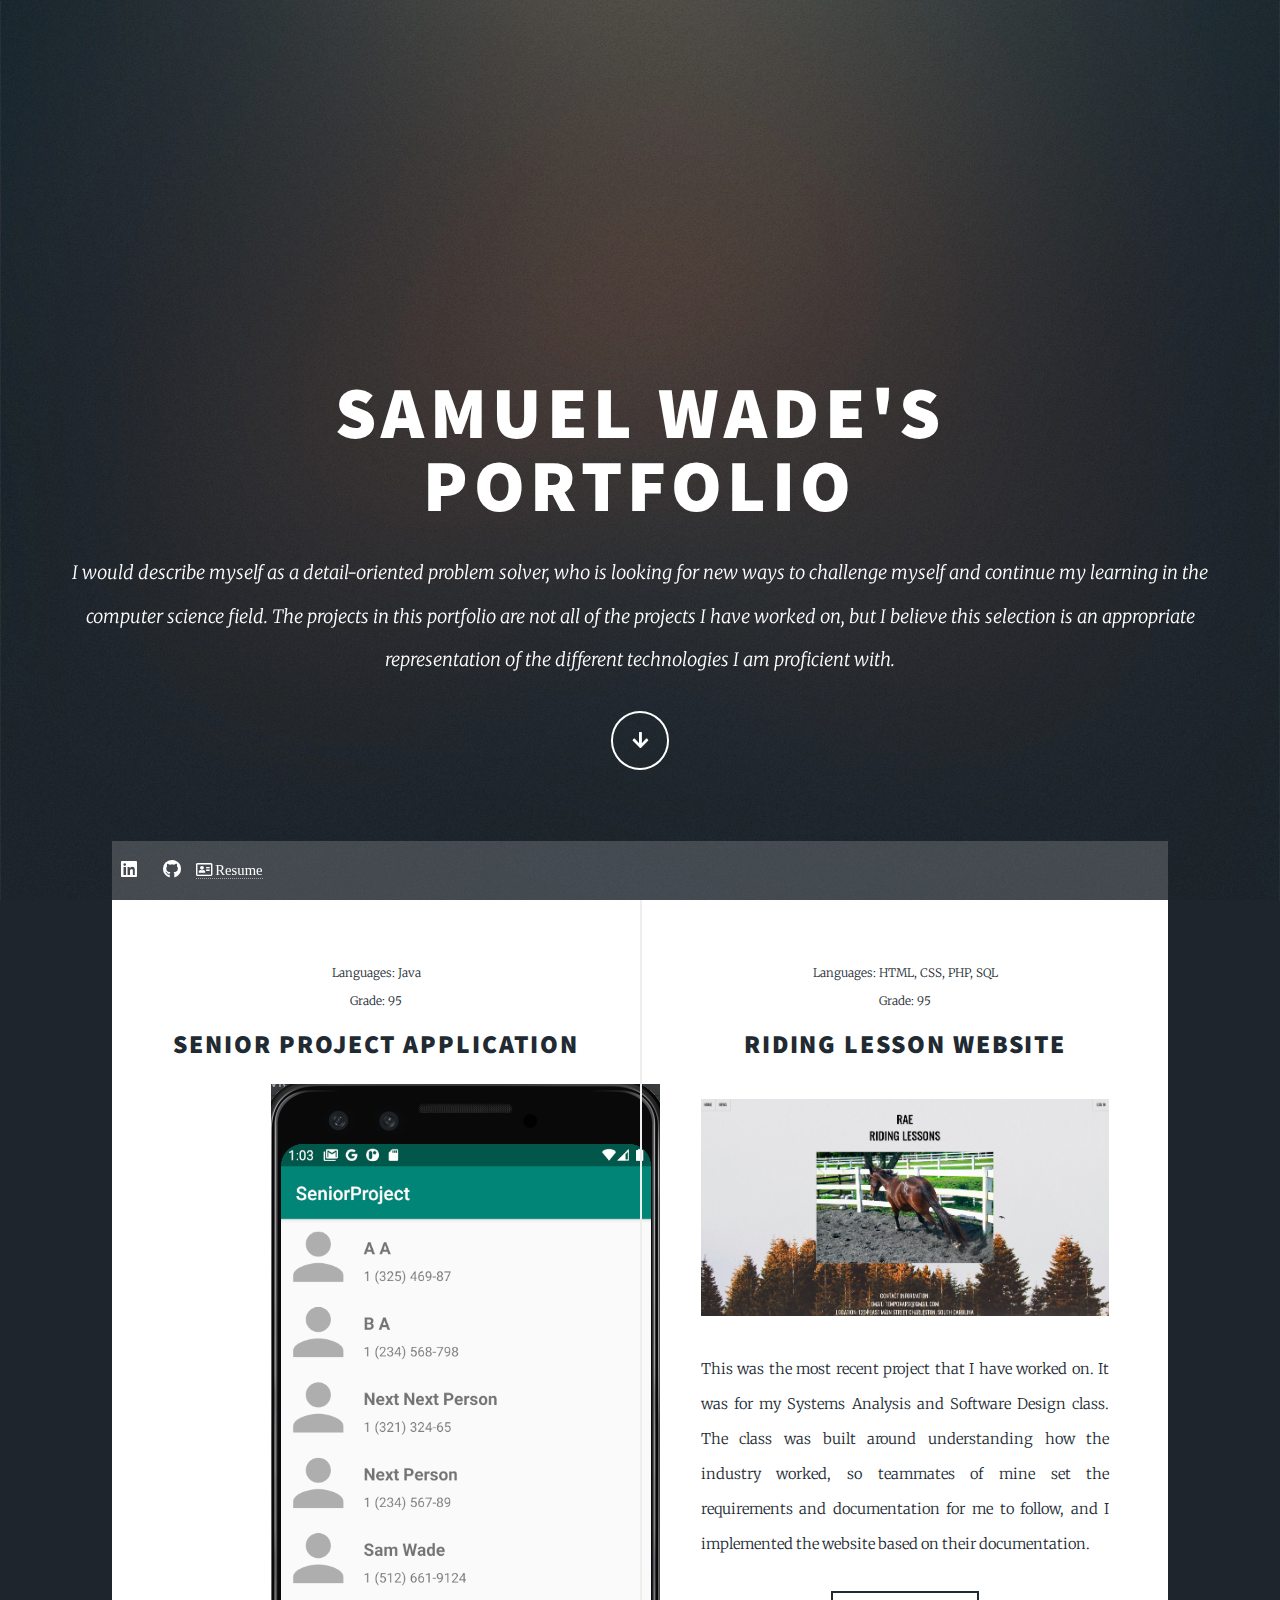
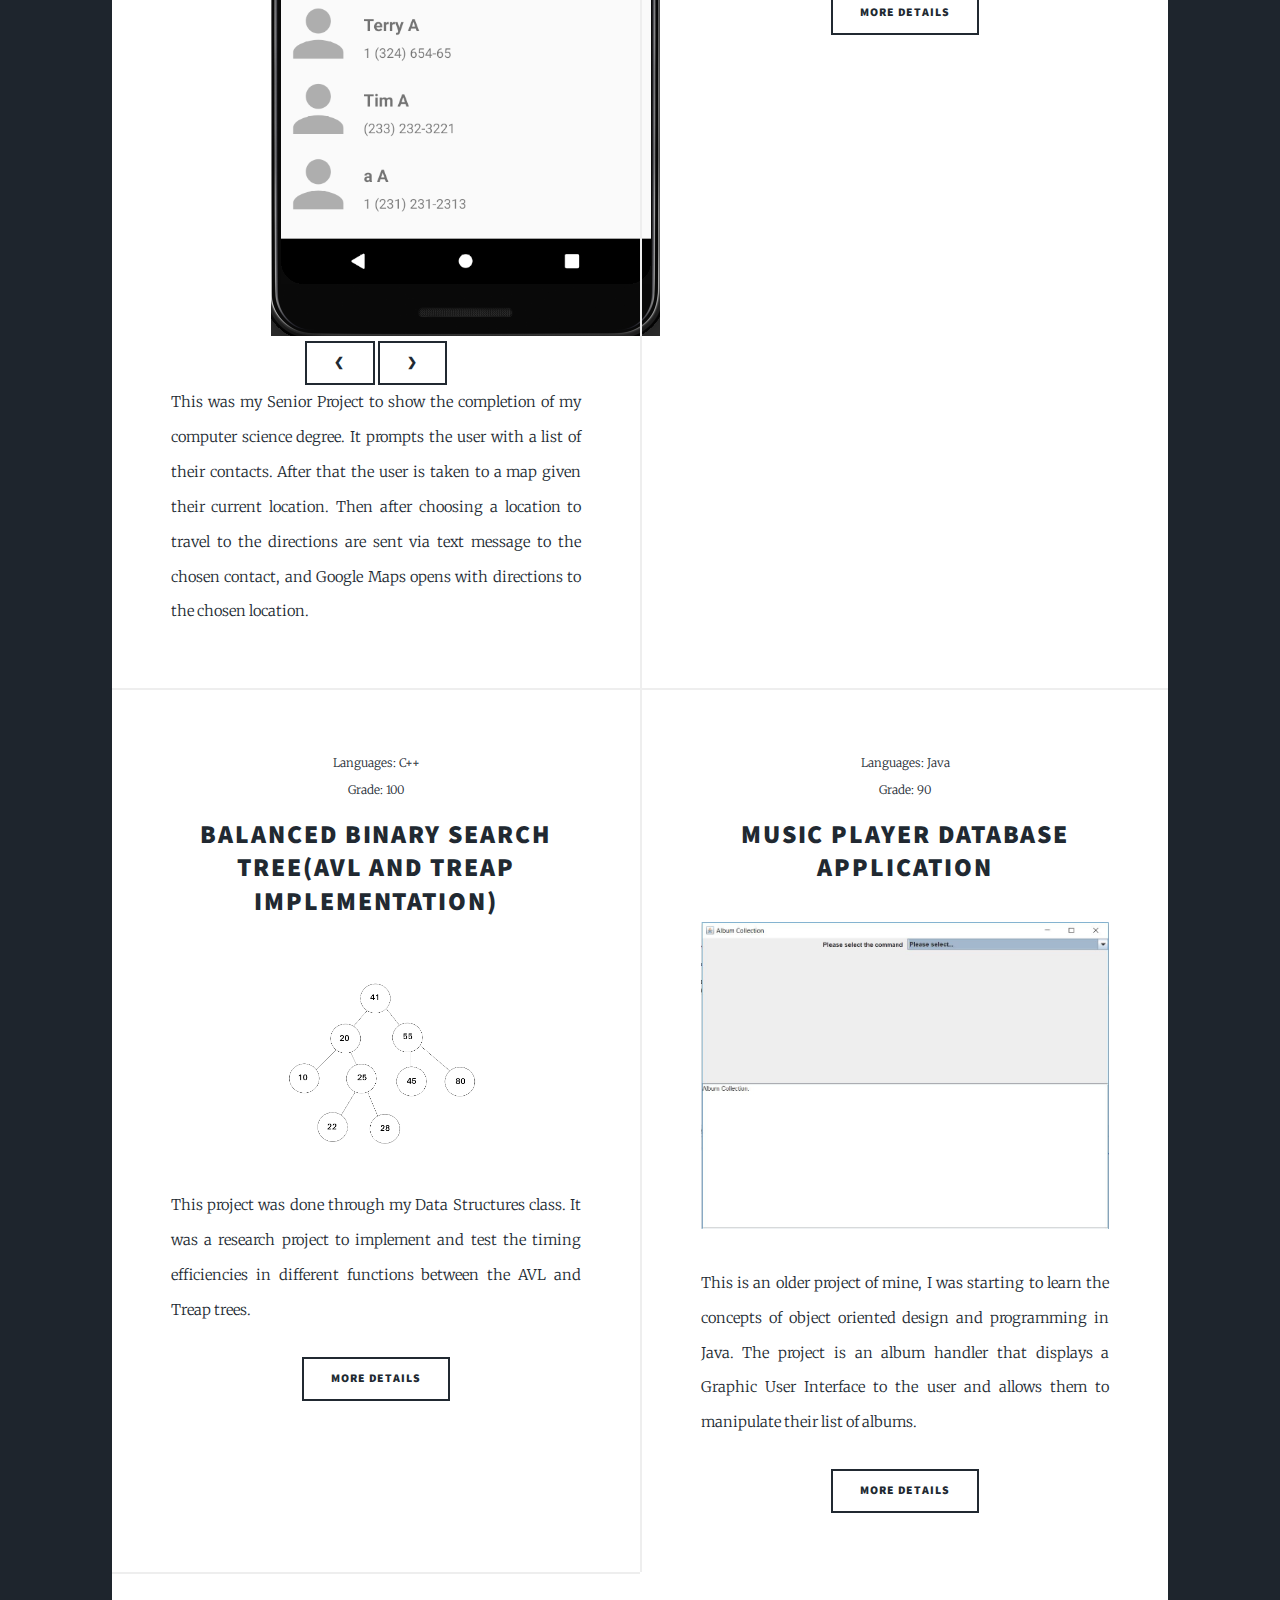
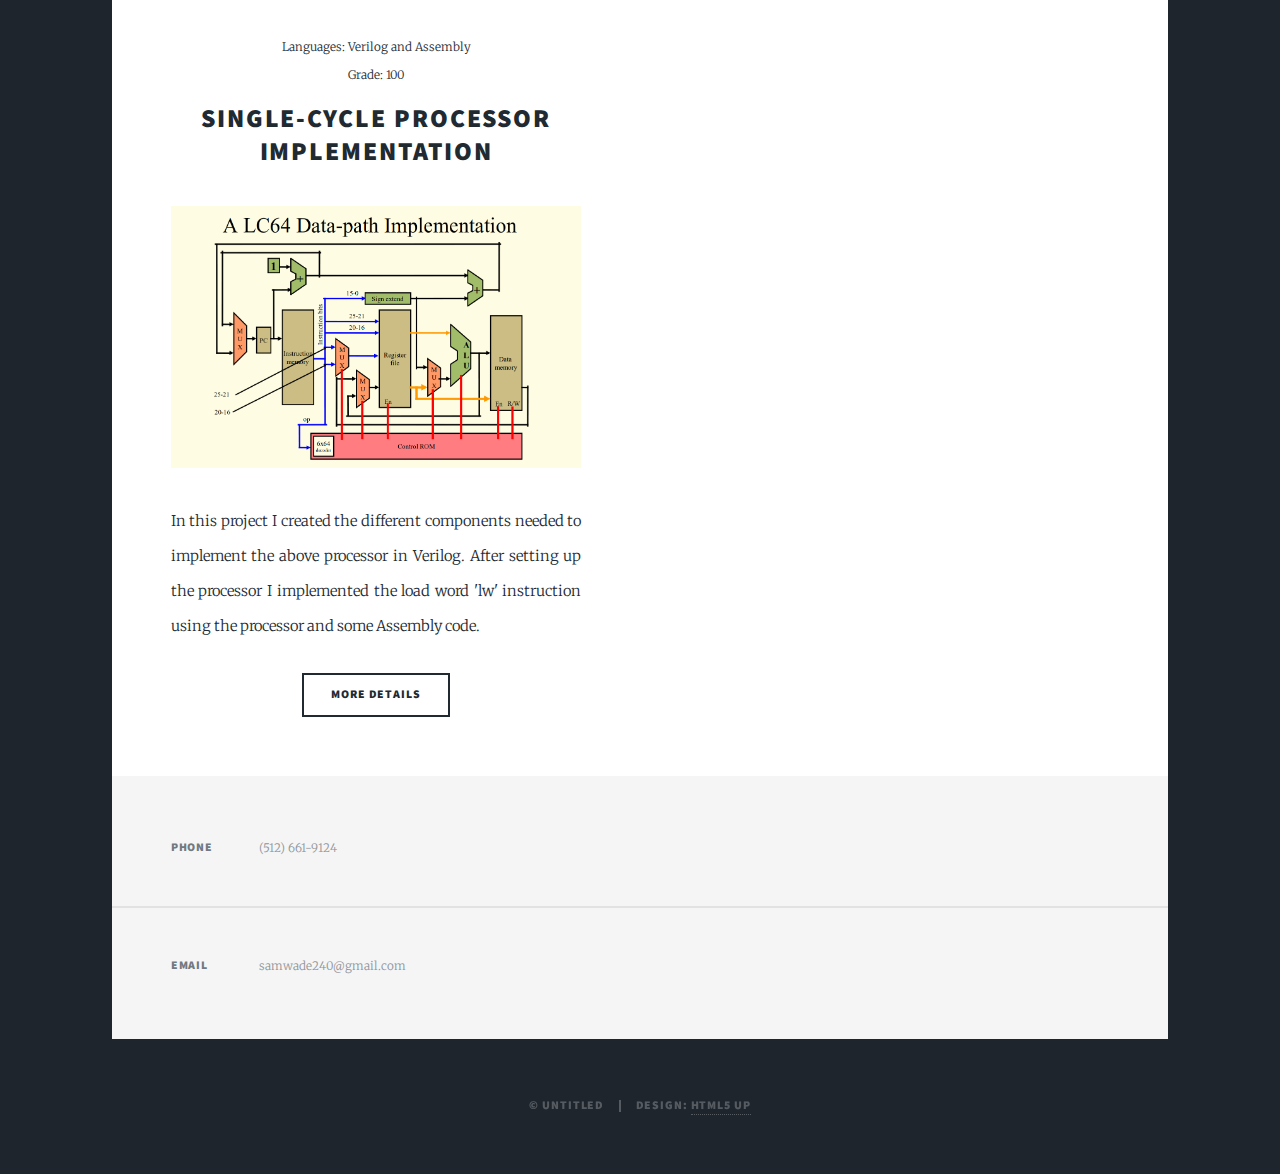
<file: index.html>
<!DOCTYPE HTML>
<!--
	Massively by HTML5 UP
	html5up.net | @ajlkn
	Free for personal and commercial use under the CCA 3.0 license (html5up.net/license)
-->
<html>
	<head>
		<title>Samuel Wade Portfolio</title>
		<meta charset="utf-8" />
		<meta name="viewport" content="width=device-width, initial-scale=1, user-scalable=no" />
		<link rel="stylesheet" href="assets/css/main.css" />
		<noscript><link rel="stylesheet" href="assets/css/noscript.css" /></noscript>
	</head>
	<body class="is-preload">

		<!-- Wrapper -->
			<div id="wrapper" class="fade-in">

				<!-- Intro -->
					<div id="intro">
						<h1>Samuel Wade's<br />
						Portfolio</h1>
						<p>I would describe myself as a detail-oriented problem solver, who is looking for new ways to challenge myself and continue my learning in the computer science field. The projects in this portfolio are not all of the projects I have worked on, but I believe this selection is an appropriate representation of the different technologies I am proficient with<a href="https://html5up.net/license"></a>.</p>
						<ul class="actions">
							<li><a href="#header" class="button icon solid solo fa-arrow-down scrolly">Continue</a></li>
						</ul>
					</div>

				<!-- Header -->
					<header id="header">
						<a class="logo">Projects</a>
					</header>

				<!-- Nav -->
					<nav id="nav">
						<ul class="icons">
							<li><a href="https://www.linkedin.com/in/samuel-wade-497106202/" class="icon brands fa-linkedin"><span class="label">Linkedin</span></a></li>
							<li><a href="https://github.com/samwade240" class="icon brands fa-github"><span class="label">GitHub</span></a></li>
							<li><a href="./resume.html" class="far fa-address-card"><span class="label"> Resume</span></a></li>
						</ul>
					</nav>

				<!-- Main -->
					<div id="main">

						<!-- Posts -->
							<section class="posts">
								<article>
									<header>
										<span class="date">Languages: Java <br> Grade: 95</span>
										<h2>Senior Project Application<br /></h2>
									</header>
									<div class="w3-content w3-display-container" style="margin-left: 100px; padding-bottom: 5px;">
										<img class="mySlides" src="images/seniorProject/SeniorProjectHome.png" class="images small">
										<img class="mySlides" src="images/seniorProject/SeniorProjectMap.png" class="images small">
										<img class="mySlides" src="images/seniorProject/SeniorProjectSuccess.png" class="images small">
									  

									  </div>									
									  <button class="w3-button w3-black w3-display-left" onclick="plusDivs(-1)">&#10094;</button>
									  <button class="w3-button w3-black w3-display-right" onclick="plusDivs(1)">&#10095;</button>
									  <p>This was my Senior Project to show the completion of my computer science degree. It prompts the user with a list of their contacts. After that the user is taken to a map given their current location. Then after choosing a location to travel to the directions are sent via text message to the chosen contact, and Google Maps opens with directions to the chosen location.</p>

								</article>
								<article>
									<header>
										<span class="date">Languages: HTML, CSS, PHP, SQL <br> Grade: 95</span>
										<h2>Riding Lesson Website<br /></h2>
									</header>
									<img src="images/sysAnalysis/home.png" alt=""  class="image fit"/>
									<p>This was the most recent project that I have worked on. It was for my Systems Analysis and Software Design class. The class was built around understanding how the industry worked, so teammates of mine set the requirements and documentation for me to follow, and I implemented the website based on their documentation.</p>
									<ul class="actions special">
										<li><a href="/project1.html" class="button">More Details</a></li>
									</ul>
								</article>
								<article>
									<header>
										<span class="date">Languages: C++ <br> Grade: 100</span>
										<h2>Balanced Binary Search Tree(AVL and Treap Implementation)<br /></h2>
									</header>
									<img src="images/balancedBinarySearchTree/example.png" alt="" class="image fit"/>
									<p>This project was done through my Data Structures class. It was a research project to implement and test the timing efficiencies in different functions between the AVL and Treap trees.</p>
									<ul class="actions special">
										<li><a href="project2.html" class="button">More Details</a></li>
									</ul>
								</article>
								<article>
									<header>
										<span class="date">Languages: Java <br> Grade: 90</span>
										<h2>Music Player Database Application<br /></h2>
									</header>
									<img src="images/musicPlayer/JavaProjectLaunch.JPG" alt="" class="image fit"/>
									<p>This is an older project of mine, I was starting to learn the concepts of object oriented design and programming in Java. The project is an album handler that displays a Graphic User Interface to the user and allows them to manipulate their list of albums.</p>
									<ul class="actions special">
										<li><a href="project3.html" class="button">More Details</a></li>
									</ul>
								</article>
								<article>
									<header>
										<span class="date">Languages: Verilog and Assembly <br> Grade: 100</span>
										<h2>Single-Cycle Processor Implementation<br /></h2>
									</header>
									<img src="images/verilog/singlecycleprocessor.png" alt="" class="image fit"/>
									<p>In this project I created the different components needed to implement the above processor in Verilog. After setting up the processor I implemented the load word 'lw' instruction using the processor and some Assembly code.</p>
									<ul class="actions special">
										<li><a href="project4.html" class="button">More Details</a></li>
									</ul>
								</article>
							</section>



					</div>

				<!-- Footer -->
					<footer id="footer">
						<section class="split contact">
							<section>
								<h3>Phone</h3>
								<p>(512) 661-9124</p>
							</section>
							<section>
								<h3>Email</h3>
								<p>samwade240@gmail.com</p>
							</section>
						</section>
					</footer>

				<!-- Copyright -->
				<div id="copyright">
						<ul><li>&copy; Untitled</li><li>Design: <a href="https://html5up.net">HTML5 UP</a></li></ul>
					</div>
				
			</div>


			
		<!-- Scripts -->
			<script src="assets/js/jquery.min.js"></script>
			<script src="assets/js/jquery.scrollex.min.js"></script>
			<script src="assets/js/jquery.scrolly.min.js"></script>
			<script src="assets/js/browser.min.js"></script>
			<script src="assets/js/breakpoints.min.js"></script>
			<script src="assets/js/util.js"></script>
			<script src="assets/js/main.js"></script>

	</body>
</html>
</file>
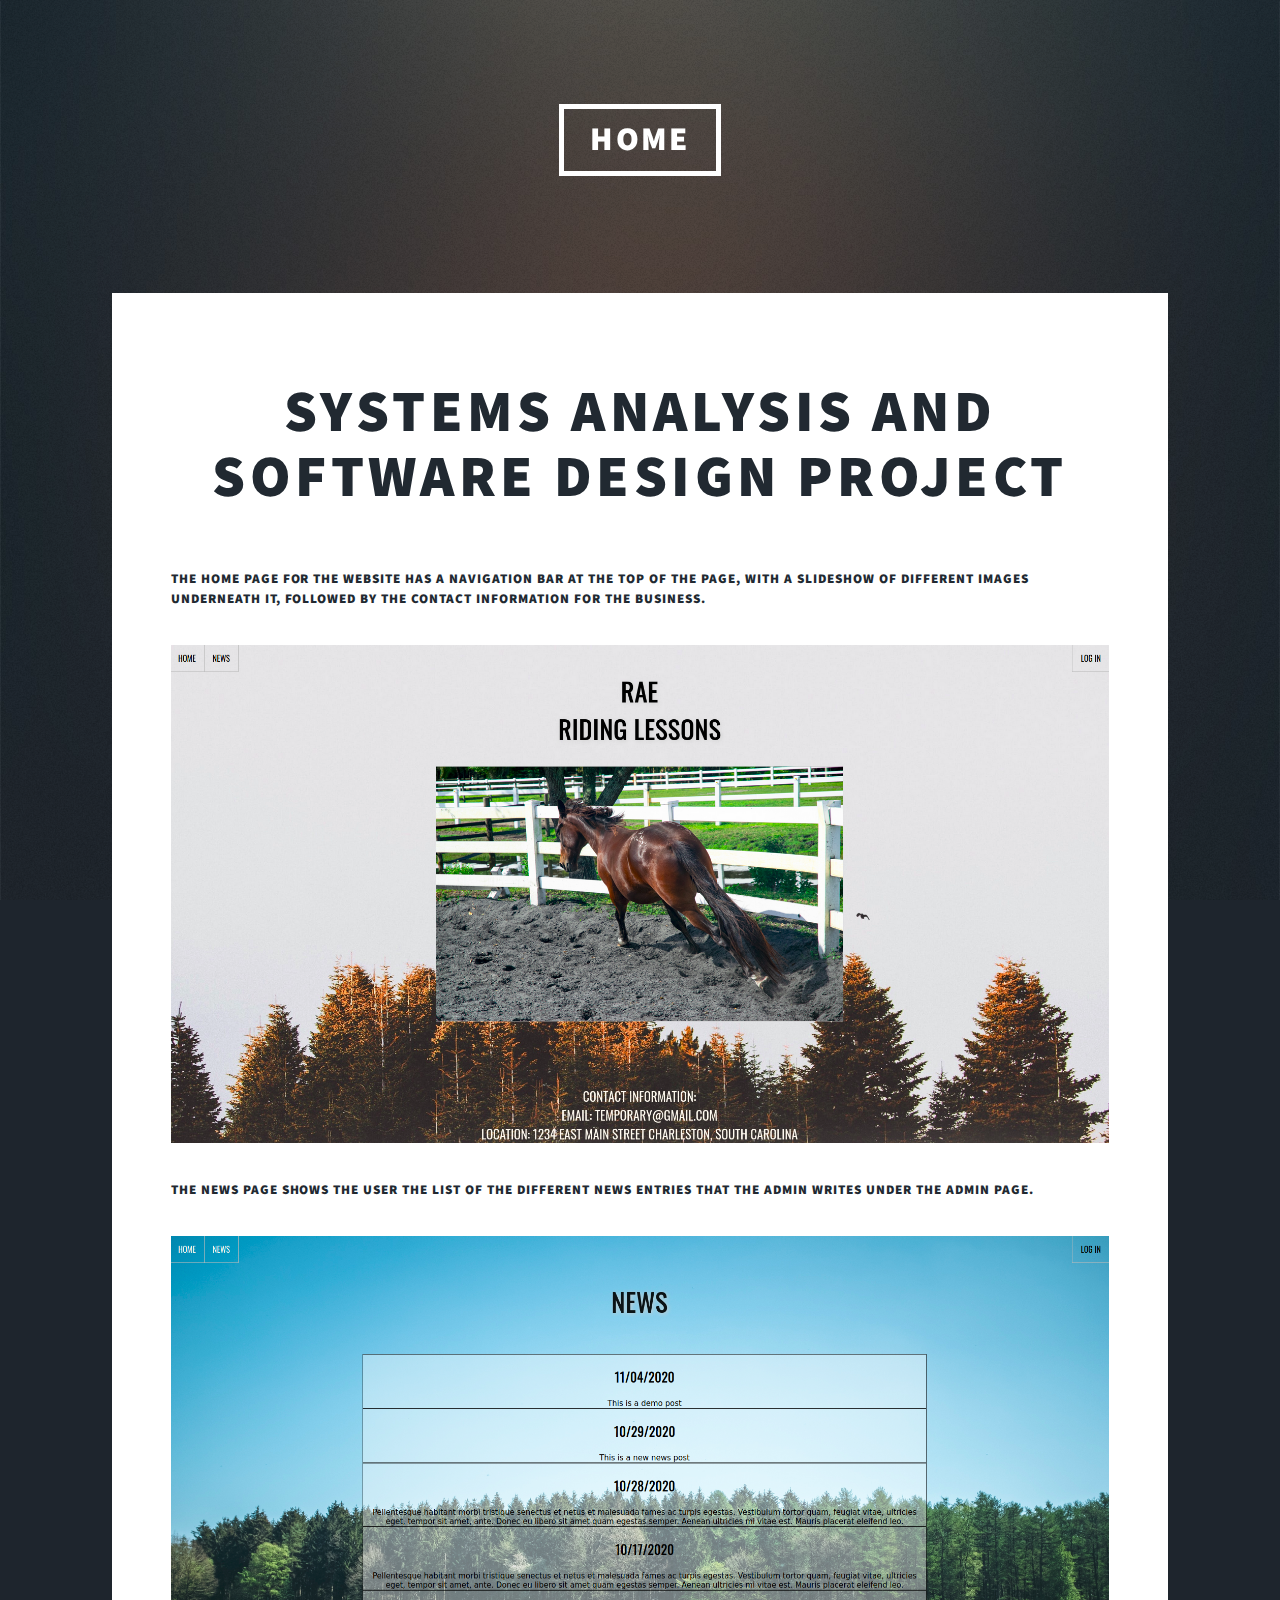
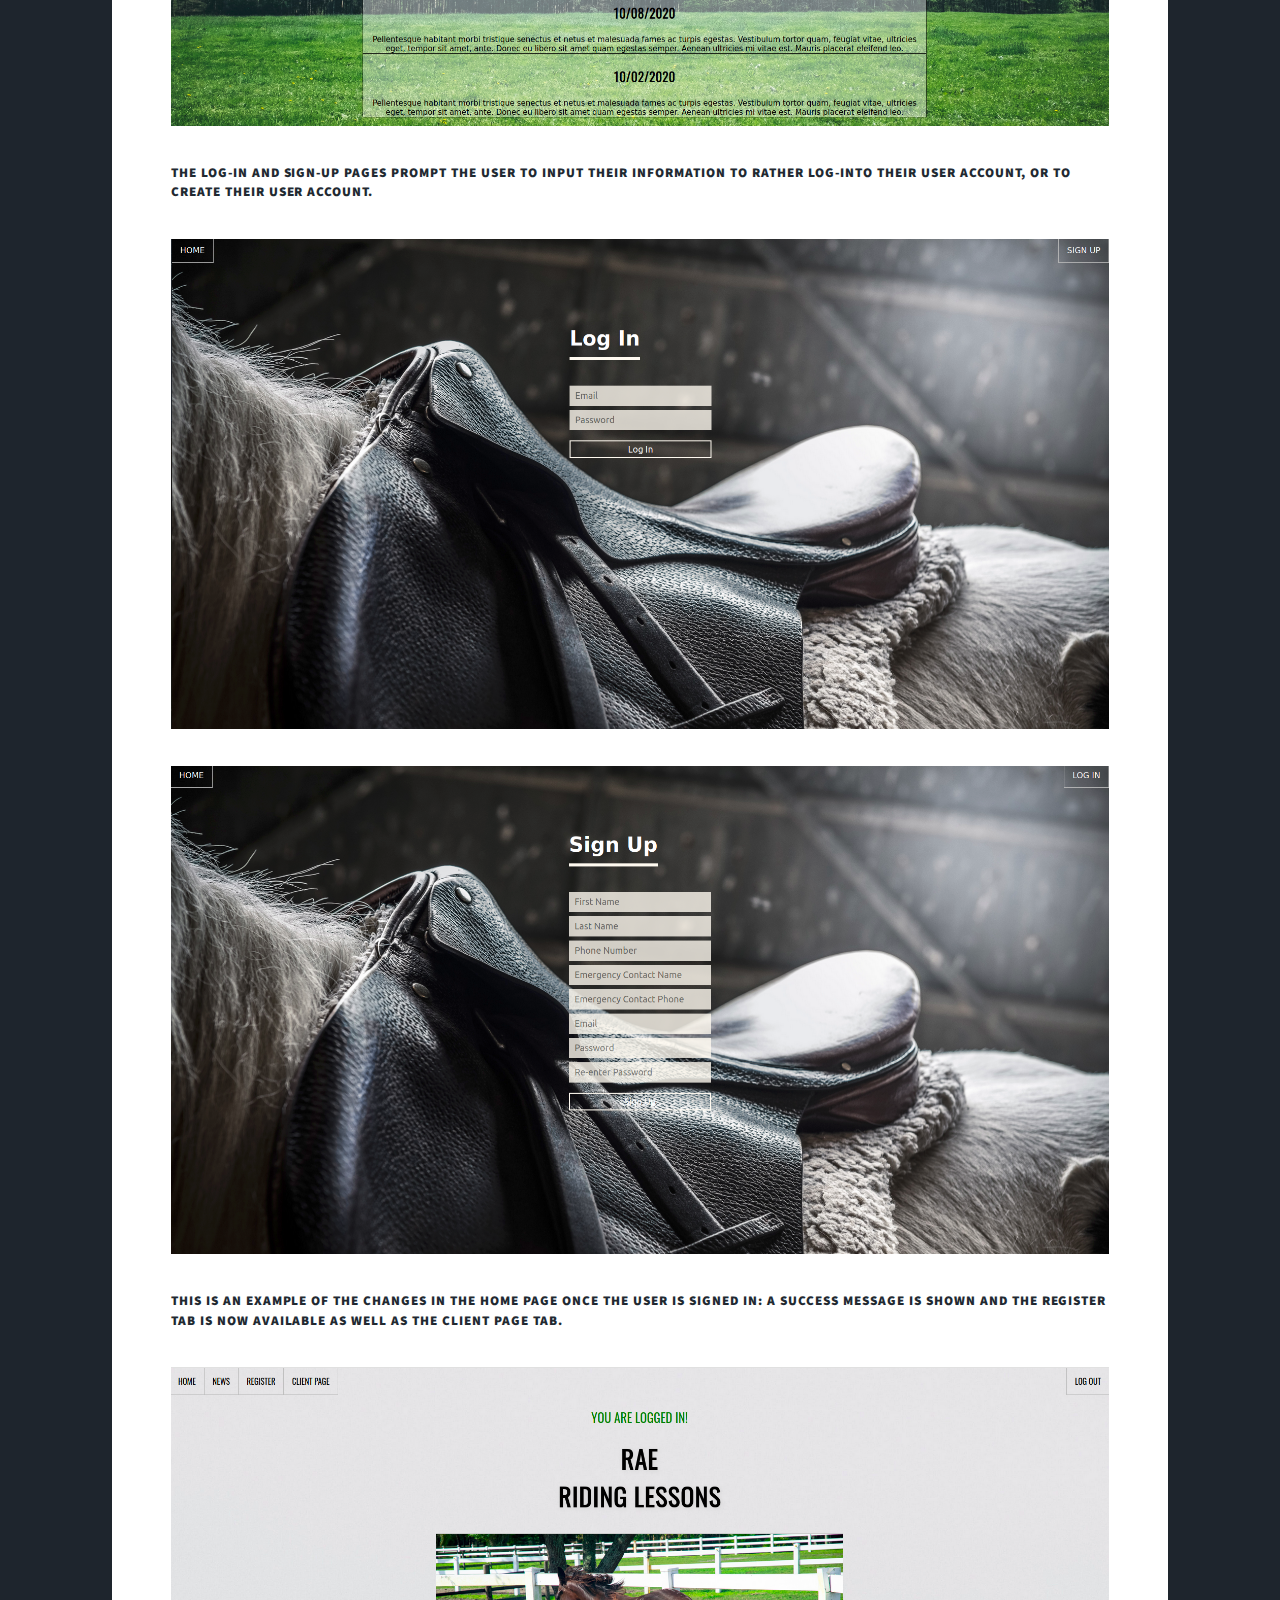
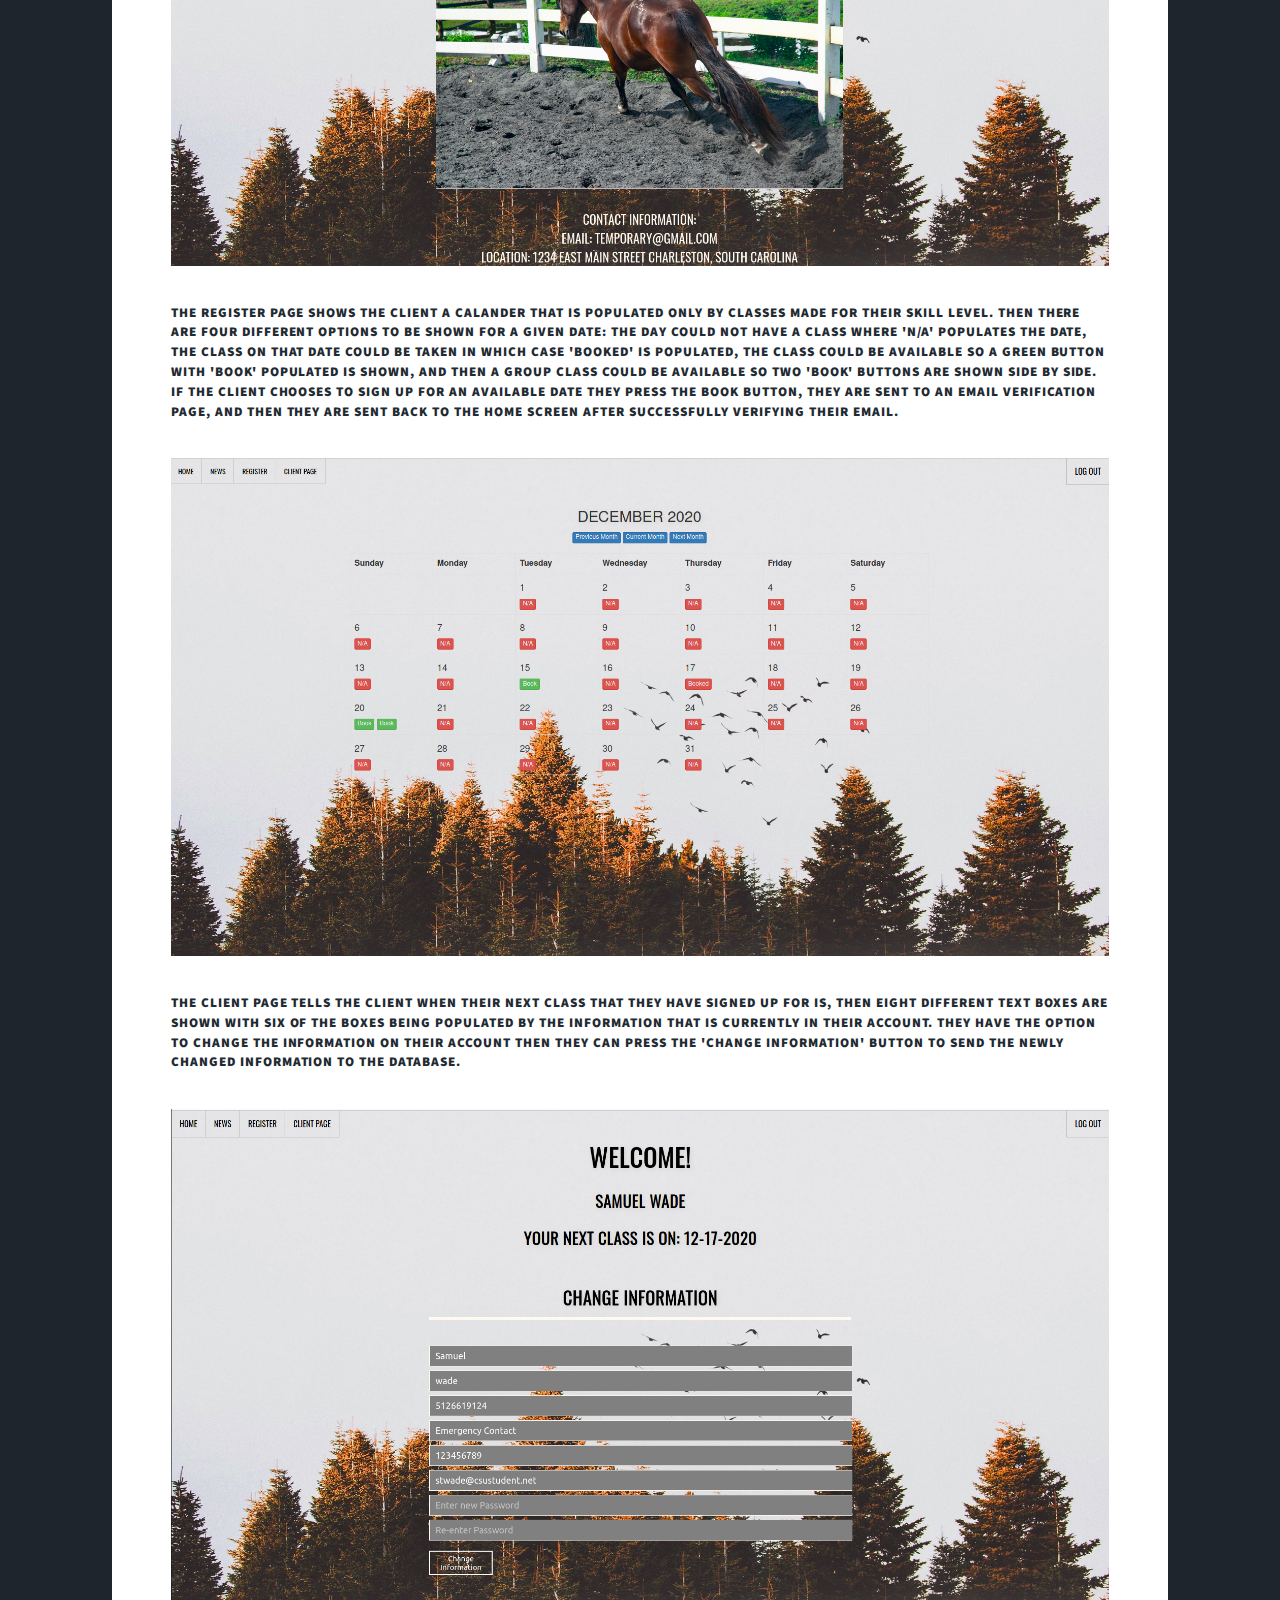
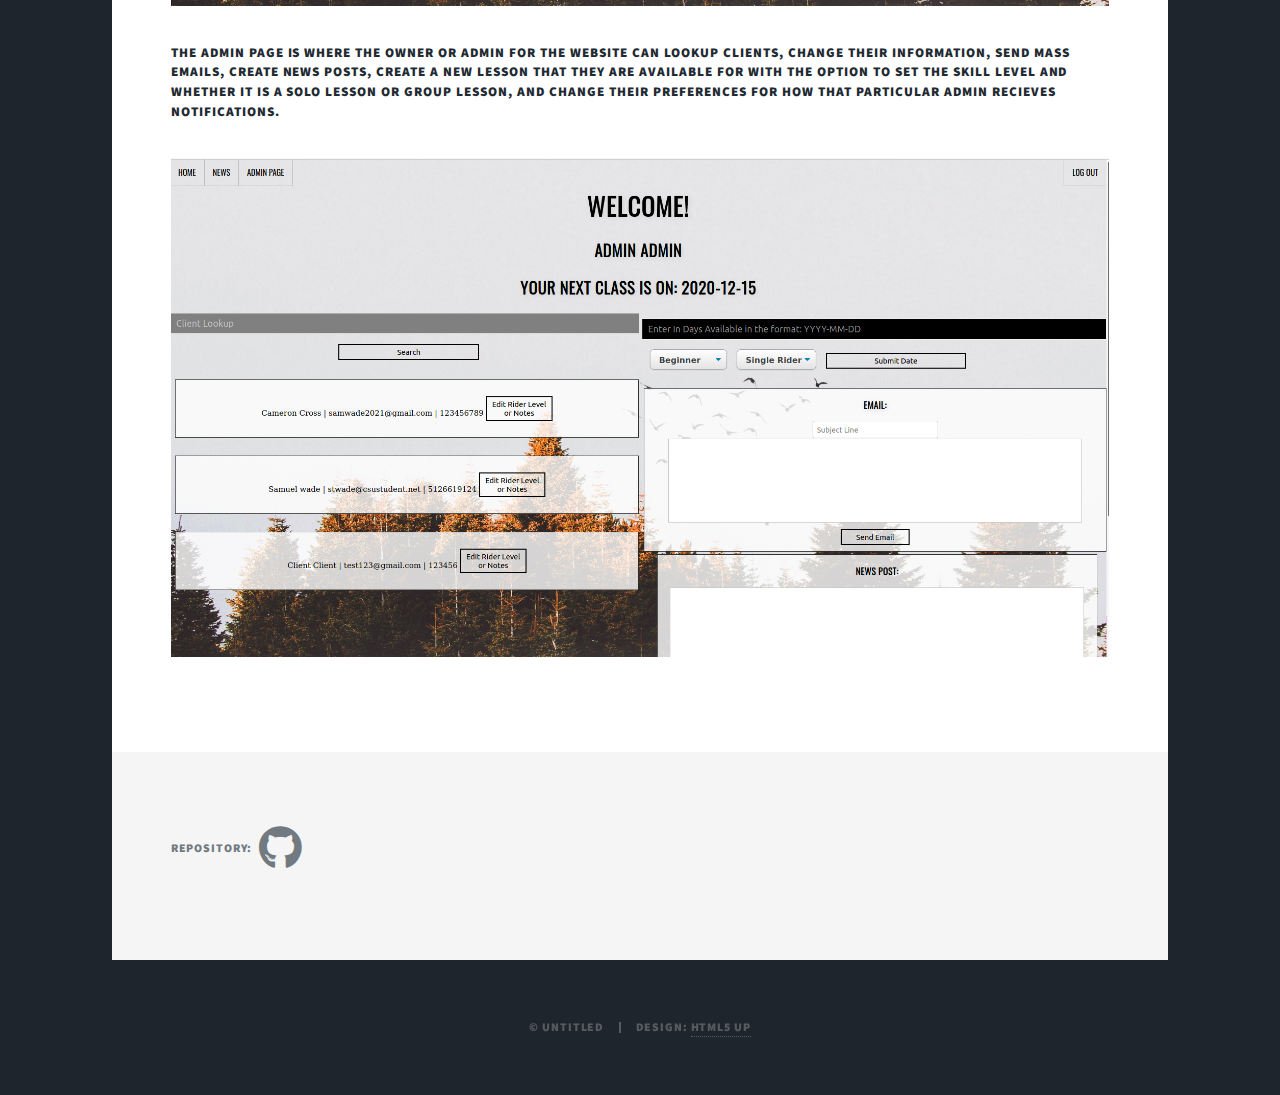
<file: project1.html>
<!DOCTYPE HTML>
<!--
	Massively by HTML5 UP
	html5up.net | @ajlkn
	Free for personal and commercial use under the CCA 3.0 license (html5up.net/license)
-->
<html>
	<head>
		<title>Project 1</title>
		<meta charset="utf-8" />
		<meta name="viewport" content="width=device-width, initial-scale=1, user-scalable=no" />
		<link rel="stylesheet" href="assets/css/main.css" />
		<noscript><link rel="stylesheet" href="assets/css/noscript.css" /></noscript>
	</head>
	<body class="is-preload">

		<!-- Wrapper -->
			<div id="wrapper">

				<!-- Header -->
					<header id="header">
						<a href="index.html" class="logo">Home</a>
					</header>


				<!-- Main -->
					<div id="main">

						<!-- Post -->
							<section class="post">
								<header class="major">
									<h1>SYSTEMS ANALYSIS AND SOFTWARE DESIGN PROJECT</h1>
									
								</header>
								<h5>The home page for the website has a navigation bar at the top of the page, with a slideshow of different images underneath it, followed by the contact information for the business.</h5>
								<div class="image fit"><img src="images/sysAnalysis/home.png" alt="" /></div>
								<h5>The news page shows the user the list of the different news entries that the admin writes under the admin page.</h5>
								<div class="image fit"><img src="images/sysAnalysis/news.png" alt="" /></div>
								<h5>The log-in and sign-up pages prompt the user to input their information to rather log-into their user account, or to create their user account.</h5>
								<div class="image fit"><img src="images/sysAnalysis/login.png" alt="" /></div>
								<div class="image fit"><img src="images/sysAnalysis/signup.png" alt="" /></div>
								<h5>This is an example of the changes in the home page once the user is signed in: a success message is shown and the register tab is now available as well as the client page tab.</h5>
								<div class="image fit"><img src="images/sysAnalysis/loggedIn.png" alt="" /></div>
								<h5>The register page shows the client a calander that is populated only by classes made for their skill level. Then there are four different options to be shown for a given date: the day could not have a class where 'N/A' populates the date, 
										the class on that date could be taken in which case 'booked' is populated, the class could be available so a green button with 'book' populated is shown, and then a group class could be available so two 'book' buttons are shown side by side.
										If the client chooses to sign up for an available date they press the book button, they are sent to an email verification page, and then they are sent back to the home screen after successfully verifying their email. 									
								</h5>
								<div class="image fit"><img src="images/sysAnalysis/calendar.png" alt="" /></div>
								<h5>The client page tells the client when their next class that they have signed up for is, then eight different text boxes are shown with six of the boxes being populated by the information that is currently in their account. They have the option to change the information on their account then they can press the 'Change Information' button to send the newly changed information to the database.</h5>
								<div class="image fit"><img src="images/sysAnalysis/client.png" alt="" /></div>
								<h5>The admin page is where the owner or admin for the website can lookup clients, change their information, send mass emails, create news posts, create a new lesson that they are available for with the option to set the skill level and whether it is a solo lesson or group lesson, and change their preferences for how that particular admin recieves notifications.</h5>
								<div class="image fit"><img src="images/sysAnalysis/admin.png" alt="" /></div>
							</section>
					</div>

				<!-- Footer -->
					<footer id="footer">

						<section class="split contact">
							<section>
							<h3>Repository:</h3>
								<a href="https://github.com/samwade240/systemsAnalysisTeamProject" class="icon brands fa-github fa-3x"><span class="label">GitHub</span></a>
							</section>
						</section>
					</footer>

				<!-- Copyright -->
					<div id="copyright">
						<ul><li>&copy; Untitled</li><li>Design: <a href="https://html5up.net">HTML5 UP</a></li></ul>
					</div>

			</div>

		<!-- Scripts -->
			<script src="assets/js/jquery.min.js"></script>
			<script src="assets/js/jquery.scrollex.min.js"></script>
			<script src="assets/js/jquery.scrolly.min.js"></script>
			<script src="assets/js/browser.min.js"></script>
			<script src="assets/js/breakpoints.min.js"></script>
			<script src="assets/js/util.js"></script>
			<script src="assets/js/main.js"></script>

	</body>
</html>
</file>
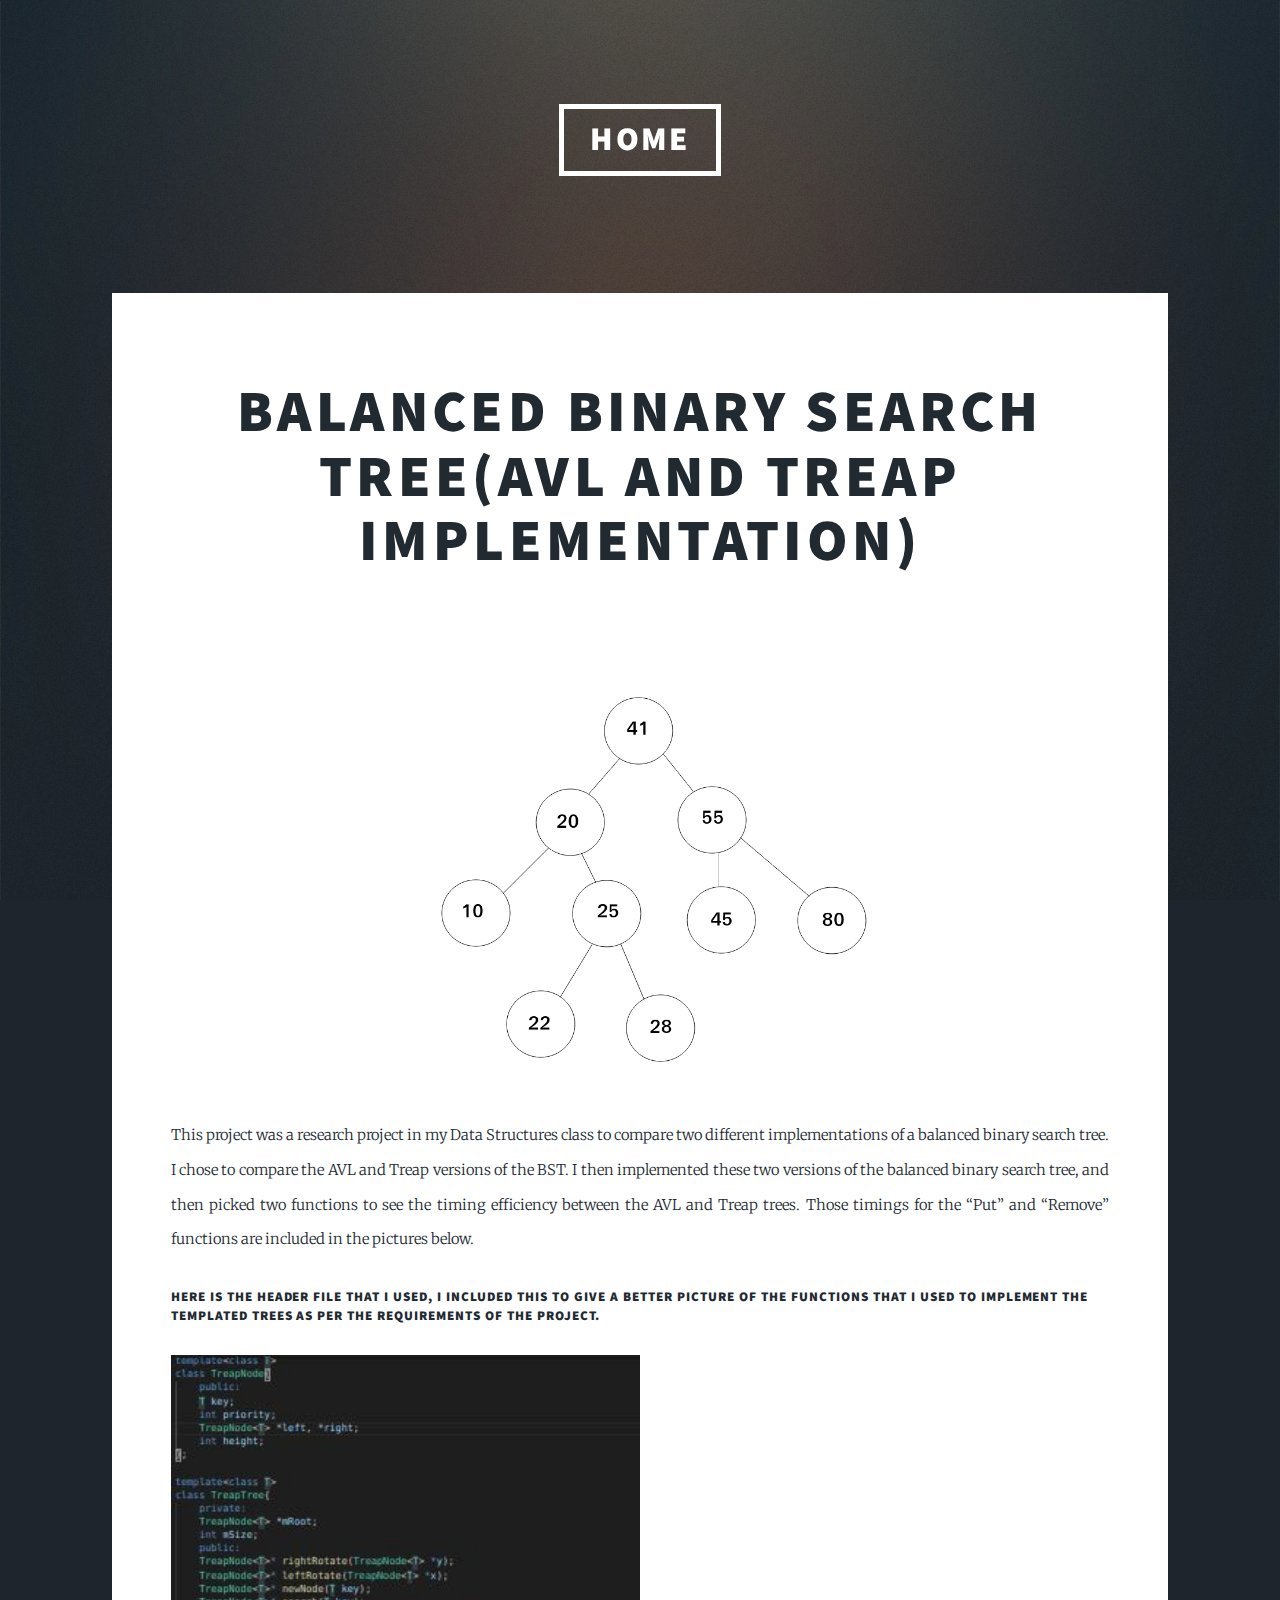
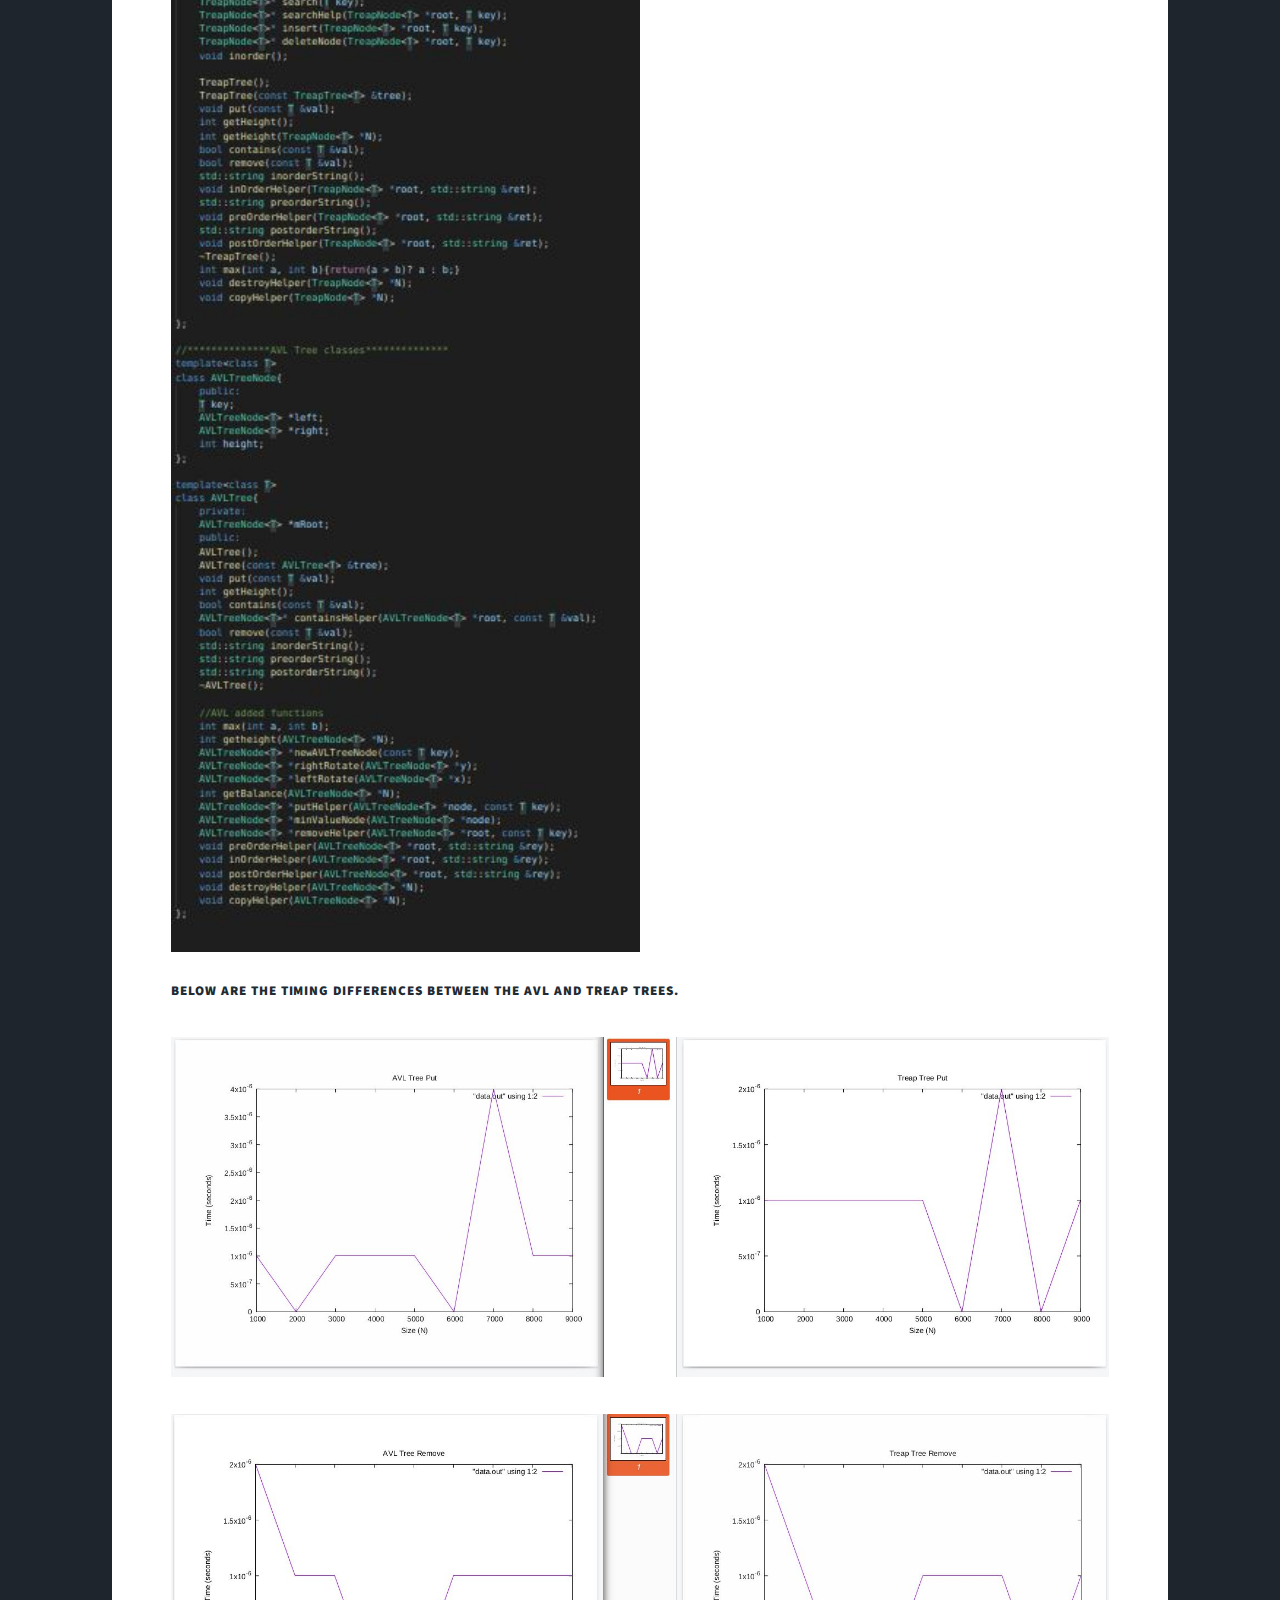
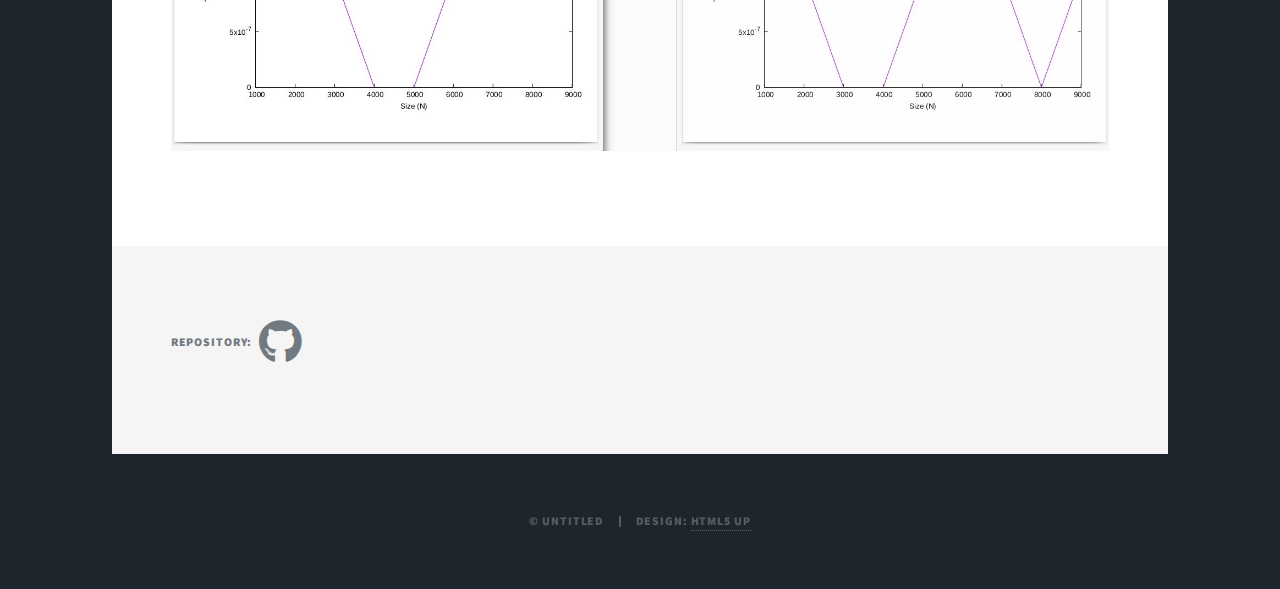
<file: project2.html>
<!DOCTYPE HTML>
<!--
	Massively by HTML5 UP
	html5up.net | @ajlkn
	Free for personal and commercial use under the CCA 3.0 license (html5up.net/license)
-->
<html>
	<head>
		<title>Project 2</title>
		<meta charset="utf-8" />
		<meta name="viewport" content="width=device-width, initial-scale=1, user-scalable=no" />
		<link rel="stylesheet" href="assets/css/main.css" />
		<noscript><link rel="stylesheet" href="assets/css/noscript.css" /></noscript>
	</head>
	<body class="is-preload">

		<!-- Wrapper -->
			<div id="wrapper">

				<!-- Header -->
					<header id="header">
						<a href="index.html" class="logo">Home</a>
					</header>


				<!-- Main -->
					<div id="main">

						<!-- Post -->
							<section class="post">
								<header class="major">
									<h1>BALANCED BINARY SEARCH TREE(AVL AND TREAP IMPLEMENTATION)</h1>									
								</header>

								<div class="image fit"><img src="images/balancedBinarySearchTree/example.png" alt="" /></div>

								<p>This project was a research project in my Data Structures class to compare two different implementations of a balanced binary search tree. I chose to compare the AVL and Treap versions of the BST. I then implemented these two versions of the balanced binary search tree, and then picked two functions to see the timing efficiency between the AVL and Treap trees. Those timings for the “Put” and “Remove” functions are included in the pictures below.</p>

								<h5>Here is the header file that I used, I included this to give a better picture of the functions that I used to implement the templated trees as per the requirements of the project.</h5>
								<div class="bbst"><img src="images/balancedBinarySearchTree/BSTHpp.JPG" alt="" /></div>
								<h5>Below are the timing differences between the AVL and Treap Trees.</h5>
								<div class="image fit"><img src="images/balancedBinarySearchTree/BSTPutCompare.JPG" alt="" /></div>
								<div class="image fit"><img src="images/balancedBinarySearchTree/BSTRemoveCompare.JPG" alt="" /></div>

							</section>
					</div>

				<!-- Footer -->
					<footer id="footer">

						<section class="split contact">
							<section>
							<h3>Repository:</h3>
								<a href="https://github.com/samwade240/BBST" class="icon brands fa-github fa-3x"><span class="label">GitHub</span></a>
							</section>
						</section>
					</footer>

				<!-- Copyright -->
					<div id="copyright">
						<ul><li>&copy; Untitled</li><li>Design: <a href="https://html5up.net">HTML5 UP</a></li></ul>
					</div>

			</div>

		<!-- Scripts -->
			<script src="assets/js/jquery.min.js"></script>
			<script src="assets/js/jquery.scrollex.min.js"></script>
			<script src="assets/js/jquery.scrolly.min.js"></script>
			<script src="assets/js/browser.min.js"></script>
			<script src="assets/js/breakpoints.min.js"></script>
			<script src="assets/js/util.js"></script>
			<script src="assets/js/main.js"></script>

	</body>
</html>
</file>
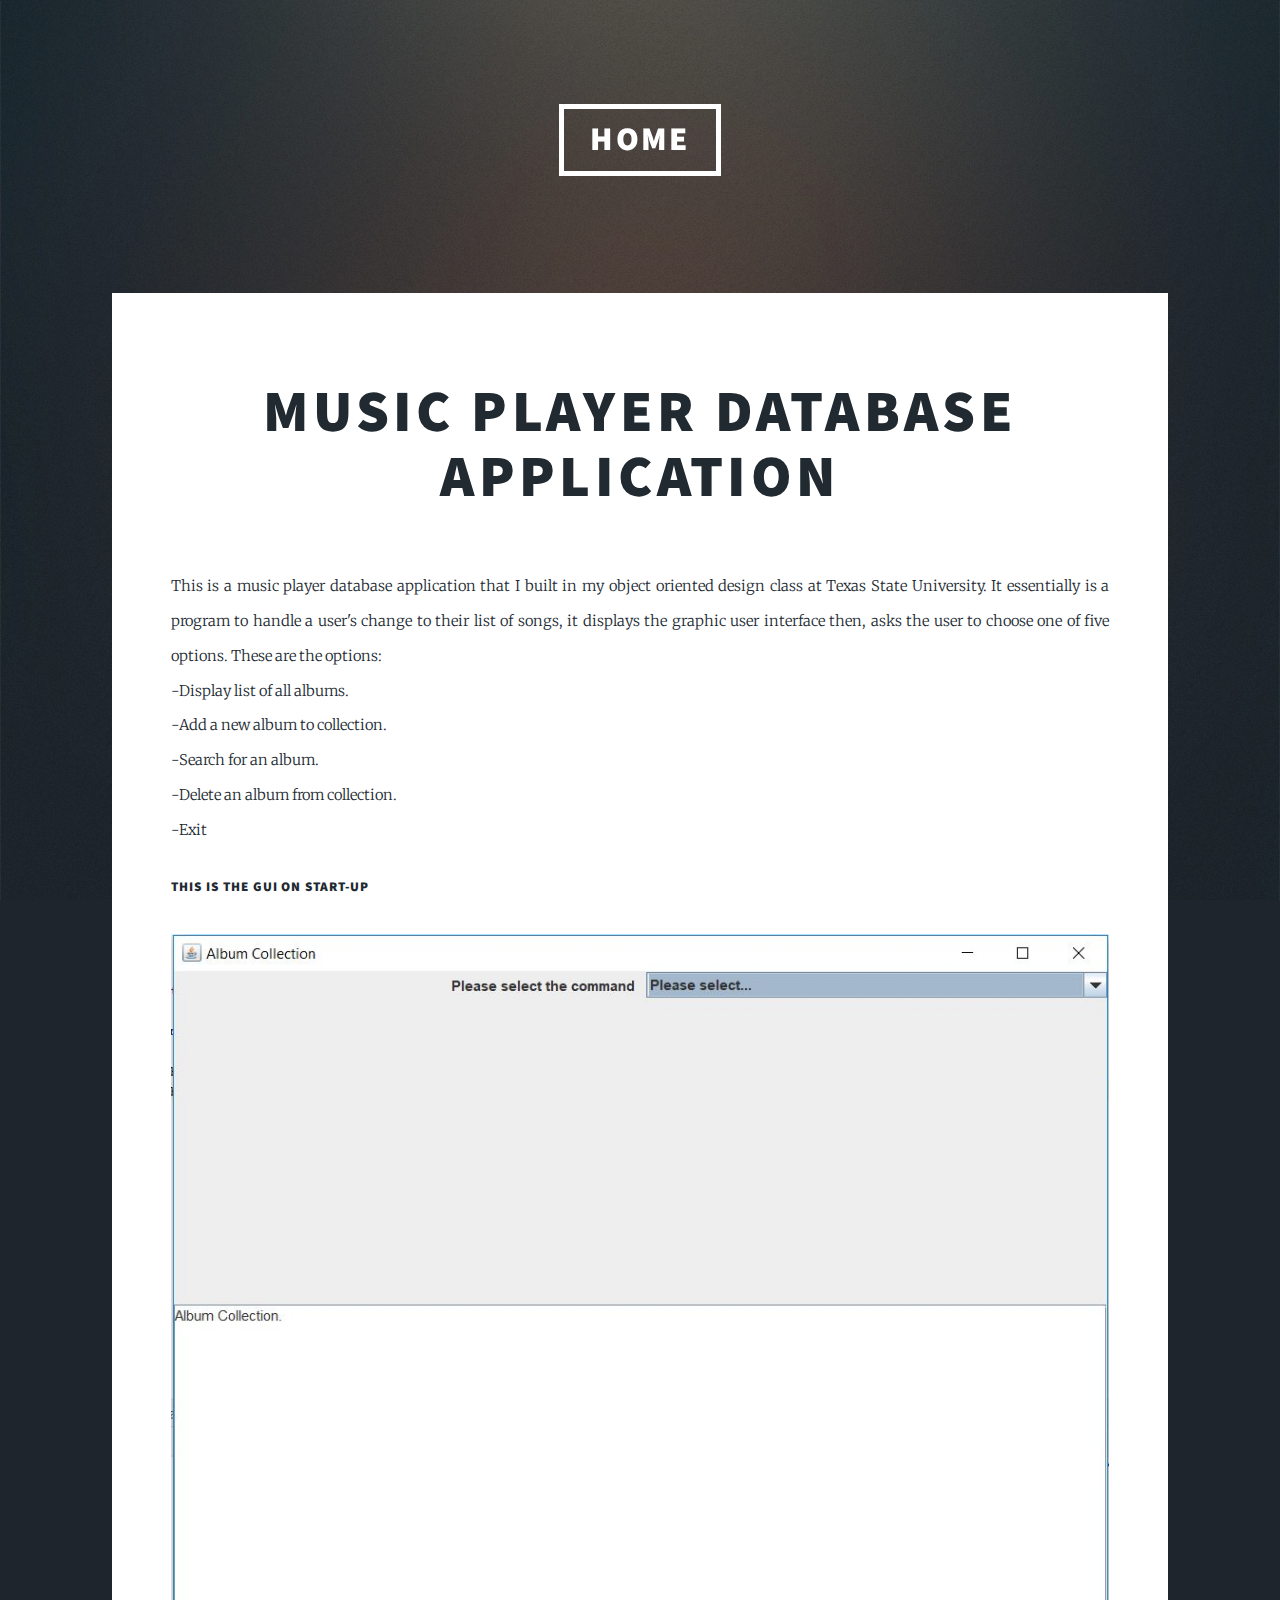
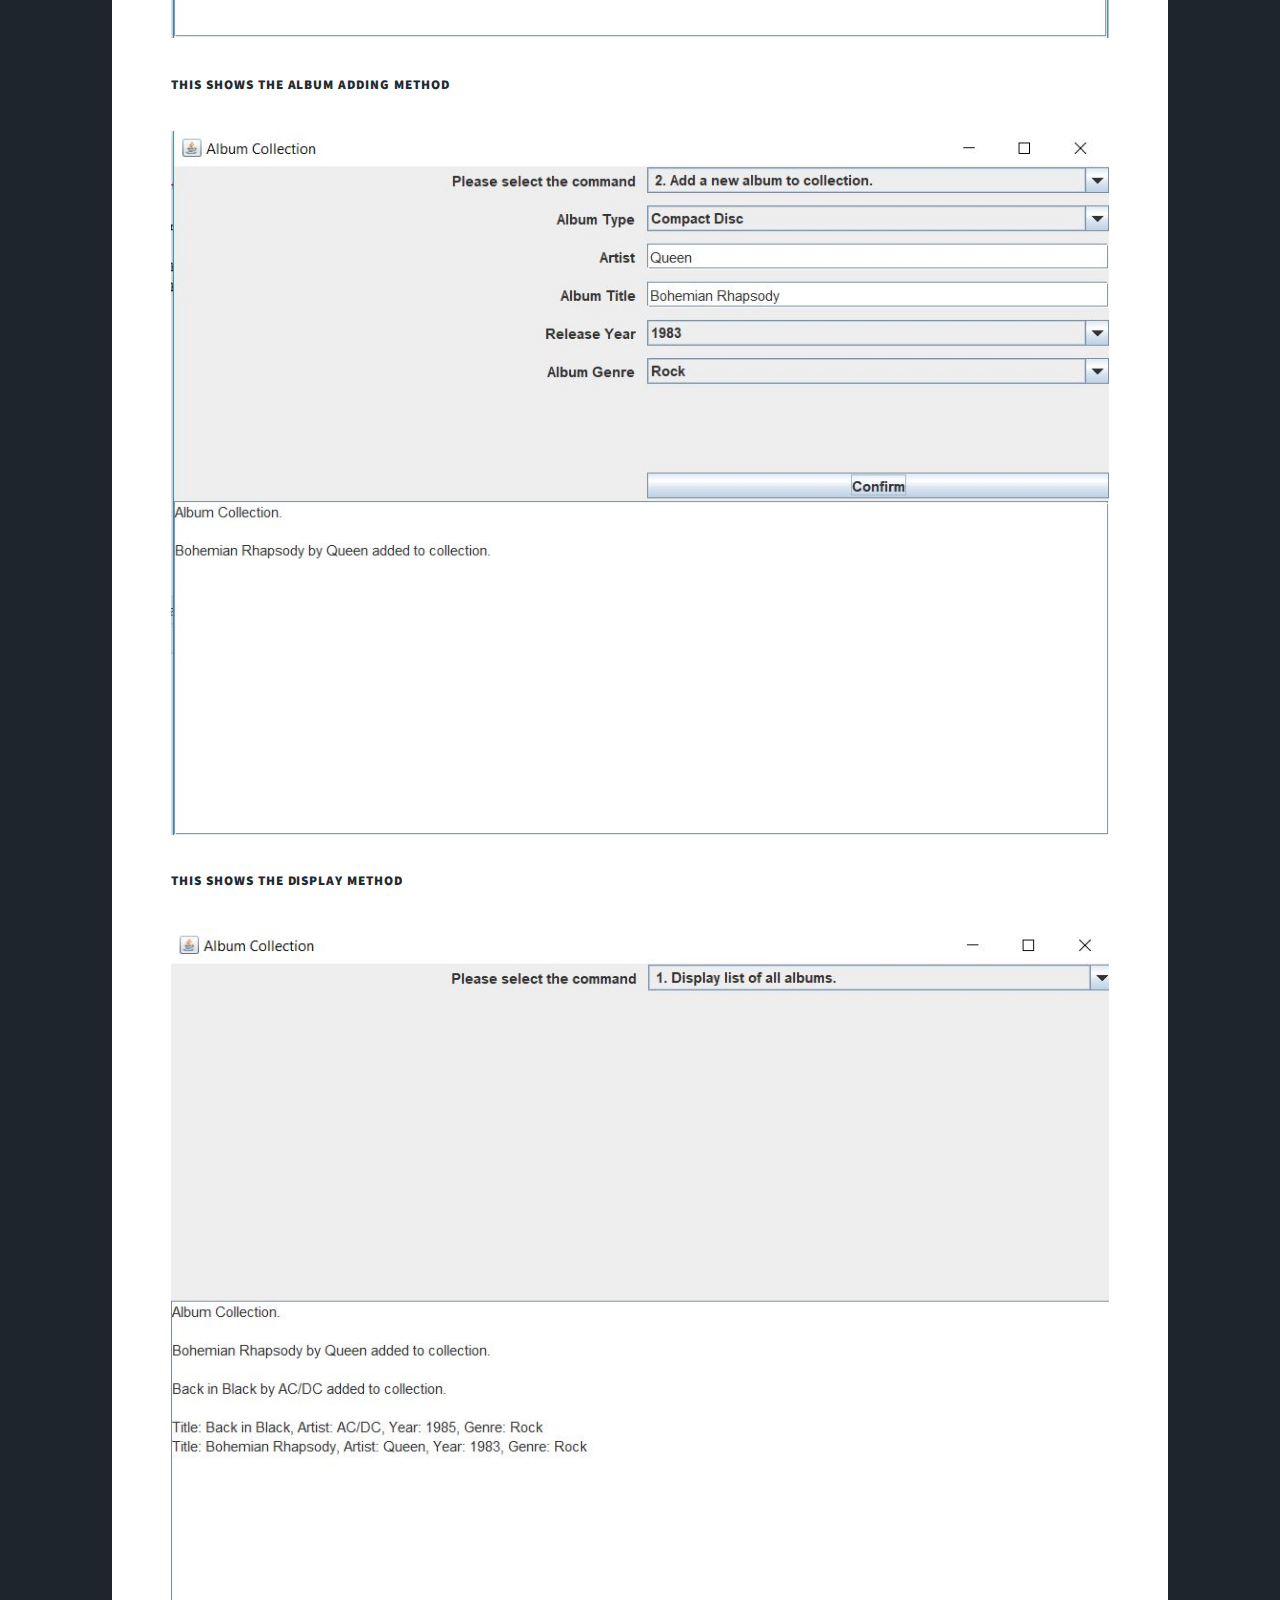
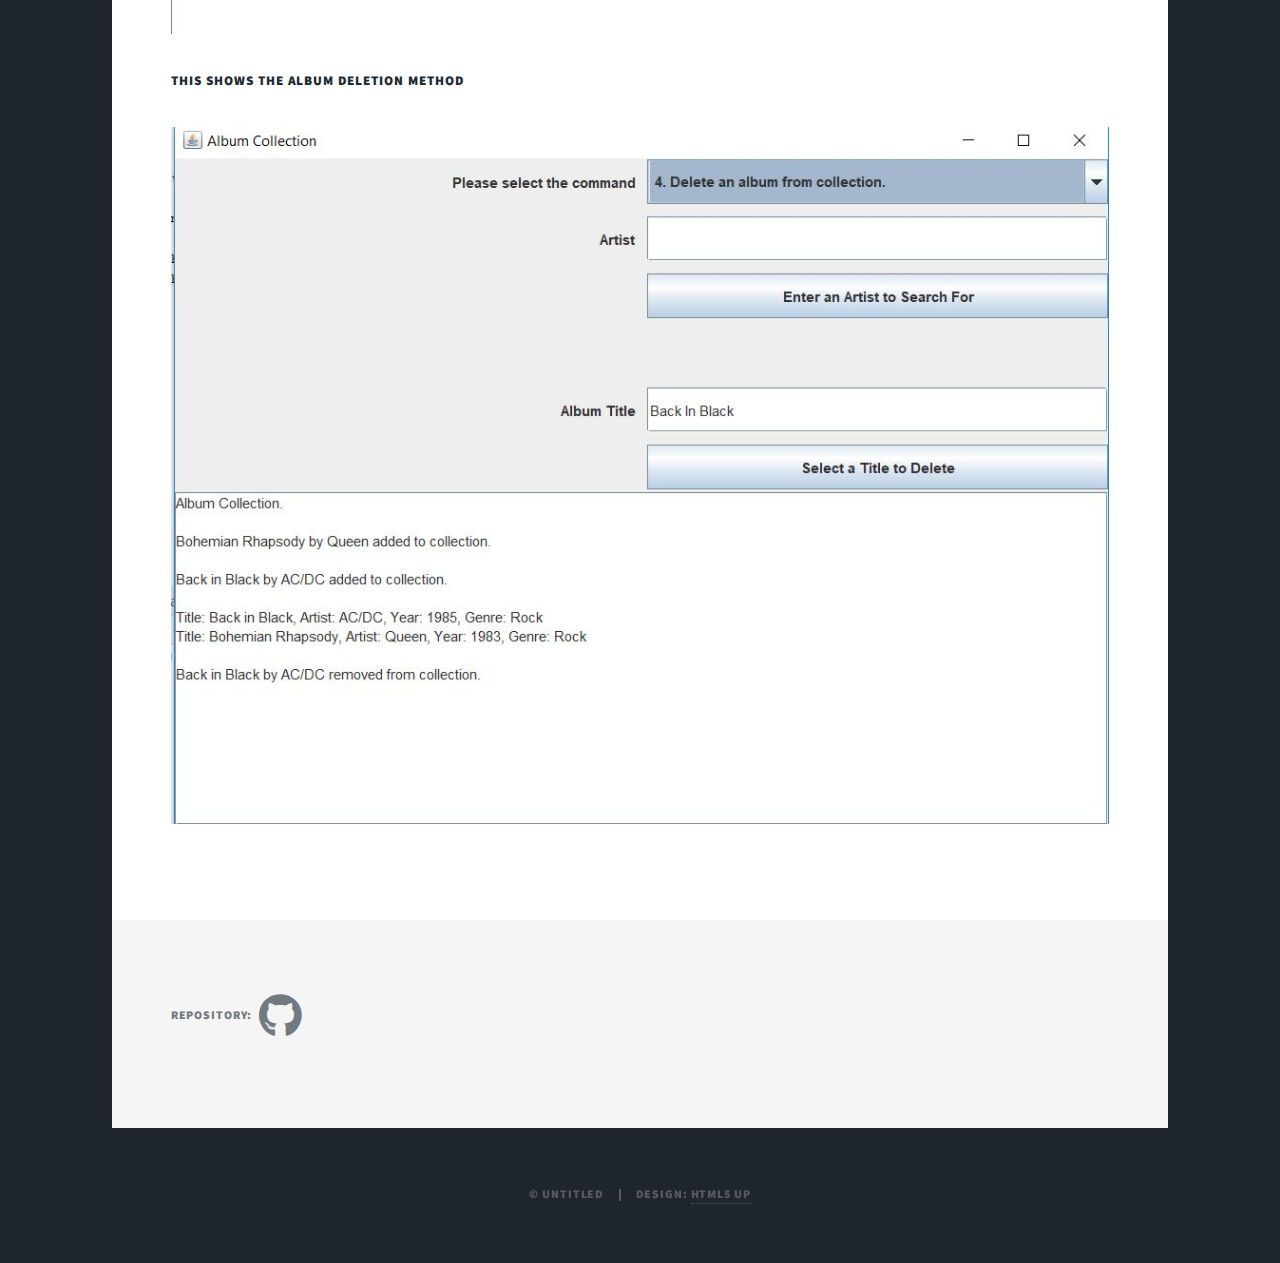
<file: project3.html>
<!DOCTYPE HTML>
<!--
	Massively by HTML5 UP
	html5up.net | @ajlkn
	Free for personal and commercial use under the CCA 3.0 license (html5up.net/license)
-->
<html>
	<head>
		<title>Project 3</title>
		<meta charset="utf-8" />
		<meta name="viewport" content="width=device-width, initial-scale=1, user-scalable=no" />
		<link rel="stylesheet" href="assets/css/main.css" />
		<noscript><link rel="stylesheet" href="assets/css/noscript.css" /></noscript>
	</head>
	<body class="is-preload">

		<!-- Wrapper -->
			<div id="wrapper">

				<!-- Header -->
					<header id="header">
						<a href="index.html" class="logo">Home</a>
					</header>


				<!-- Main -->
					<div id="main">

						<!-- Post -->
							<section class="post">
								<header class="major">
									<h1>MUSIC PLAYER DATABASE APPLICATION</h1>									
								</header>
								<p>This is a music player database application that I built in my object oriented design class at Texas State University. It essentially is a program to handle a user's change to their list of songs, it displays the graphic user interface then, asks the user to choose one of five options. These are the options:
									<br>
									-Display list of all albums.
									<br>
									-Add a new album to collection.
									<br>
									-Search for an album.
									<br>
									-Delete an album from collection.
									<br>
									-Exit
								</p>
								<h5>This is the GUI on start-up</h5>
								<div class="image fit"><img src="images/musicPlayer/JavaProjectLaunch.JPG" alt="" /></div>
								<h5>This shows the album adding method</h5>
								<div class="image fit"><img src="images/musicPlayer/JavaProjectADD.JPG" alt="" /></div>
								<h5>This shows the display method</h5>
								<div class="image fit"><img src="images/musicPlayer/JavaProjectDisplay.JPG" alt="" /></div>
								<h5>This shows the album deletion method</h5>								
								<div class="image fit"><img src="images/musicPlayer/JavaProjectRemove.JPG" alt="" /></div>

							</section>
					</div>

				<!-- Footer -->
					<footer id="footer">

						<section class="split contact">
							<section>
							<h3>Repository:</h3>
								<a href="#" class="icon brands fa-github fa-3x"><span class="label">GitHub</span></a>
							</section>
						</section>
					</footer>

				<!-- Copyright -->
					<div id="copyright">
						<ul><li>&copy; Untitled</li><li>Design: <a href="https://html5up.net">HTML5 UP</a></li></ul>
					</div>

			</div>

		<!-- Scripts -->
			<script src="assets/js/jquery.min.js"></script>
			<script src="assets/js/jquery.scrollex.min.js"></script>
			<script src="assets/js/jquery.scrolly.min.js"></script>
			<script src="assets/js/browser.min.js"></script>
			<script src="assets/js/breakpoints.min.js"></script>
			<script src="assets/js/util.js"></script>
			<script src="assets/js/main.js"></script>

	</body>
</html>
</file>
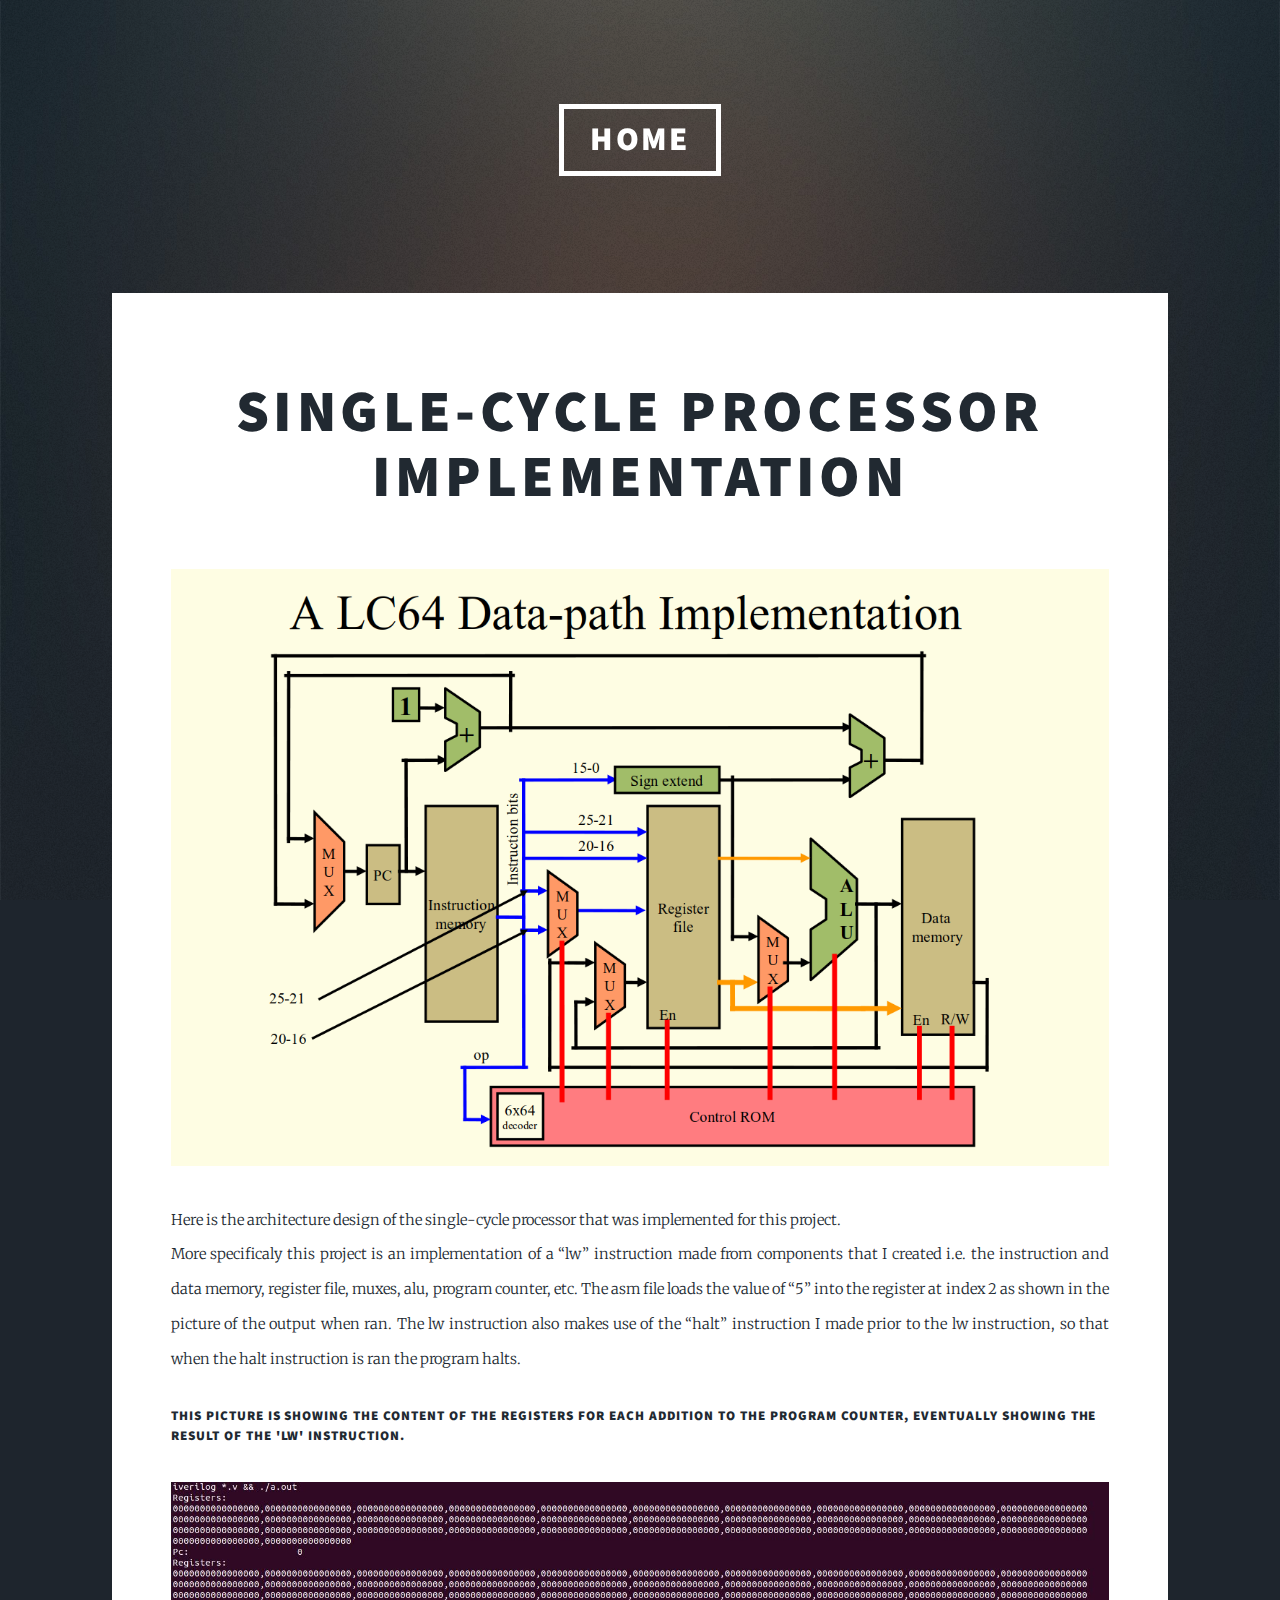
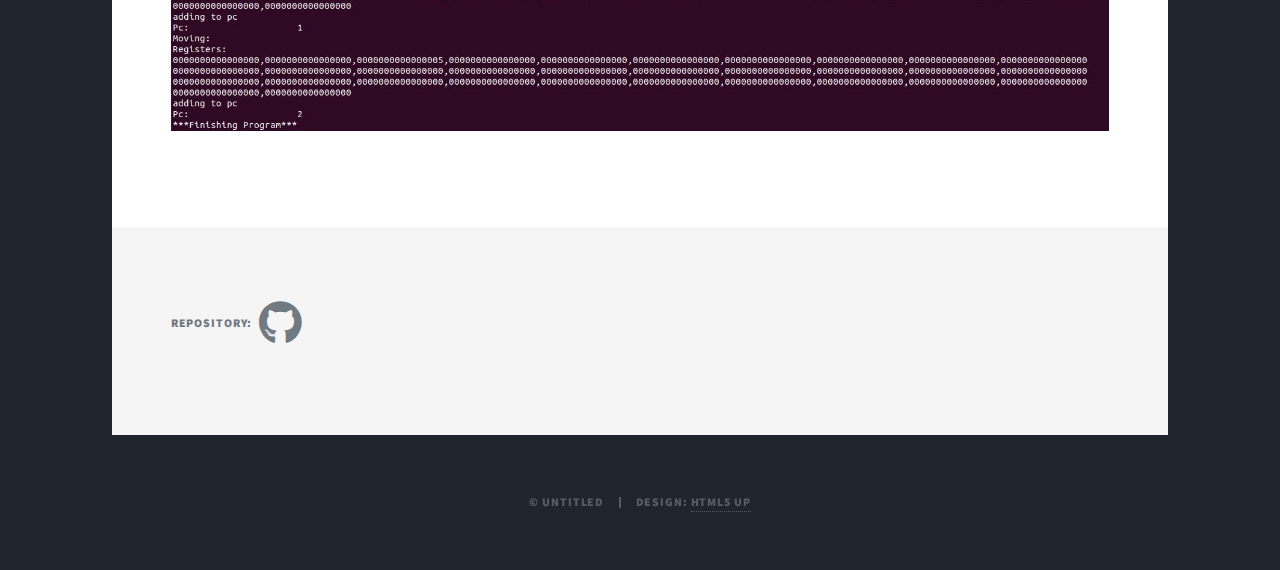
<file: project4.html>
<!DOCTYPE HTML>
<!--
	Massively by HTML5 UP
	html5up.net | @ajlkn
	Free for personal and commercial use under the CCA 3.0 license (html5up.net/license)
-->
<html>
	<head>
		<title>Project 4</title>
		<meta charset="utf-8" />
		<meta name="viewport" content="width=device-width, initial-scale=1, user-scalable=no" />
		<link rel="stylesheet" href="assets/css/main.css" />
		<noscript><link rel="stylesheet" href="assets/css/noscript.css" /></noscript>
	</head>
	<body class="is-preload">

		<!-- Wrapper -->
			<div id="wrapper">

				<!-- Header -->
					<header id="header">
						<a href="index.html" class="logo">Home</a>
					</header>


				<!-- Main -->
					<div id="main">

						<!-- Post -->
							<section class="post">
								<header class="major">
									<h1>SINGLE-CYCLE PROCESSOR IMPLEMENTATION</h1>									
								</header>

								<div class="image fit"><img src="images/verilog/singlecycleprocessor.png" alt="" /></div>
								<p>Here is the architecture design of the single-cycle processor that was implemented for this project. <br> 
								   More specificaly this project is an implementation of a “lw” instruction made from components that I created i.e. the instruction and data memory, register file, muxes, alu, program counter, etc. The asm file loads the value of “5” into the register at index 2 as shown in the picture of the output when ran. The lw instruction also makes use of the “halt” instruction I made prior to the lw instruction, so that when the halt instruction is ran the program halts.
								</p>
								<h5>This picture is showing the content of the registers for each addition to the program counter, eventually showing the result of the 'lw' instruction.</h5>
								<div class="image fit"><img src="images/verilog/verilogProjectOut.JPG" alt="" /></div>


							</section>
					</div>

				<!-- Footer -->
					<footer id="footer">

						<section class="split contact">
							<section>
							<h3>Repository:</h3>
								<a href="https://github.com/samwade240/singleCycleProcessor" class="icon brands fa-github fa-3x"><span class="label">GitHub</span></a>
							</section>
						</section>
					</footer>

				<!-- Copyright -->
					<div id="copyright">
						<ul><li>&copy; Untitled</li><li>Design: <a href="https://html5up.net">HTML5 UP</a></li></ul>
					</div>

			</div>

		<!-- Scripts -->
			<script src="assets/js/jquery.min.js"></script>
			<script src="assets/js/jquery.scrollex.min.js"></script>
			<script src="assets/js/jquery.scrolly.min.js"></script>
			<script src="assets/js/browser.min.js"></script>
			<script src="assets/js/breakpoints.min.js"></script>
			<script src="assets/js/util.js"></script>
			<script src="assets/js/main.js"></script>

	</body>
</html>
</file>
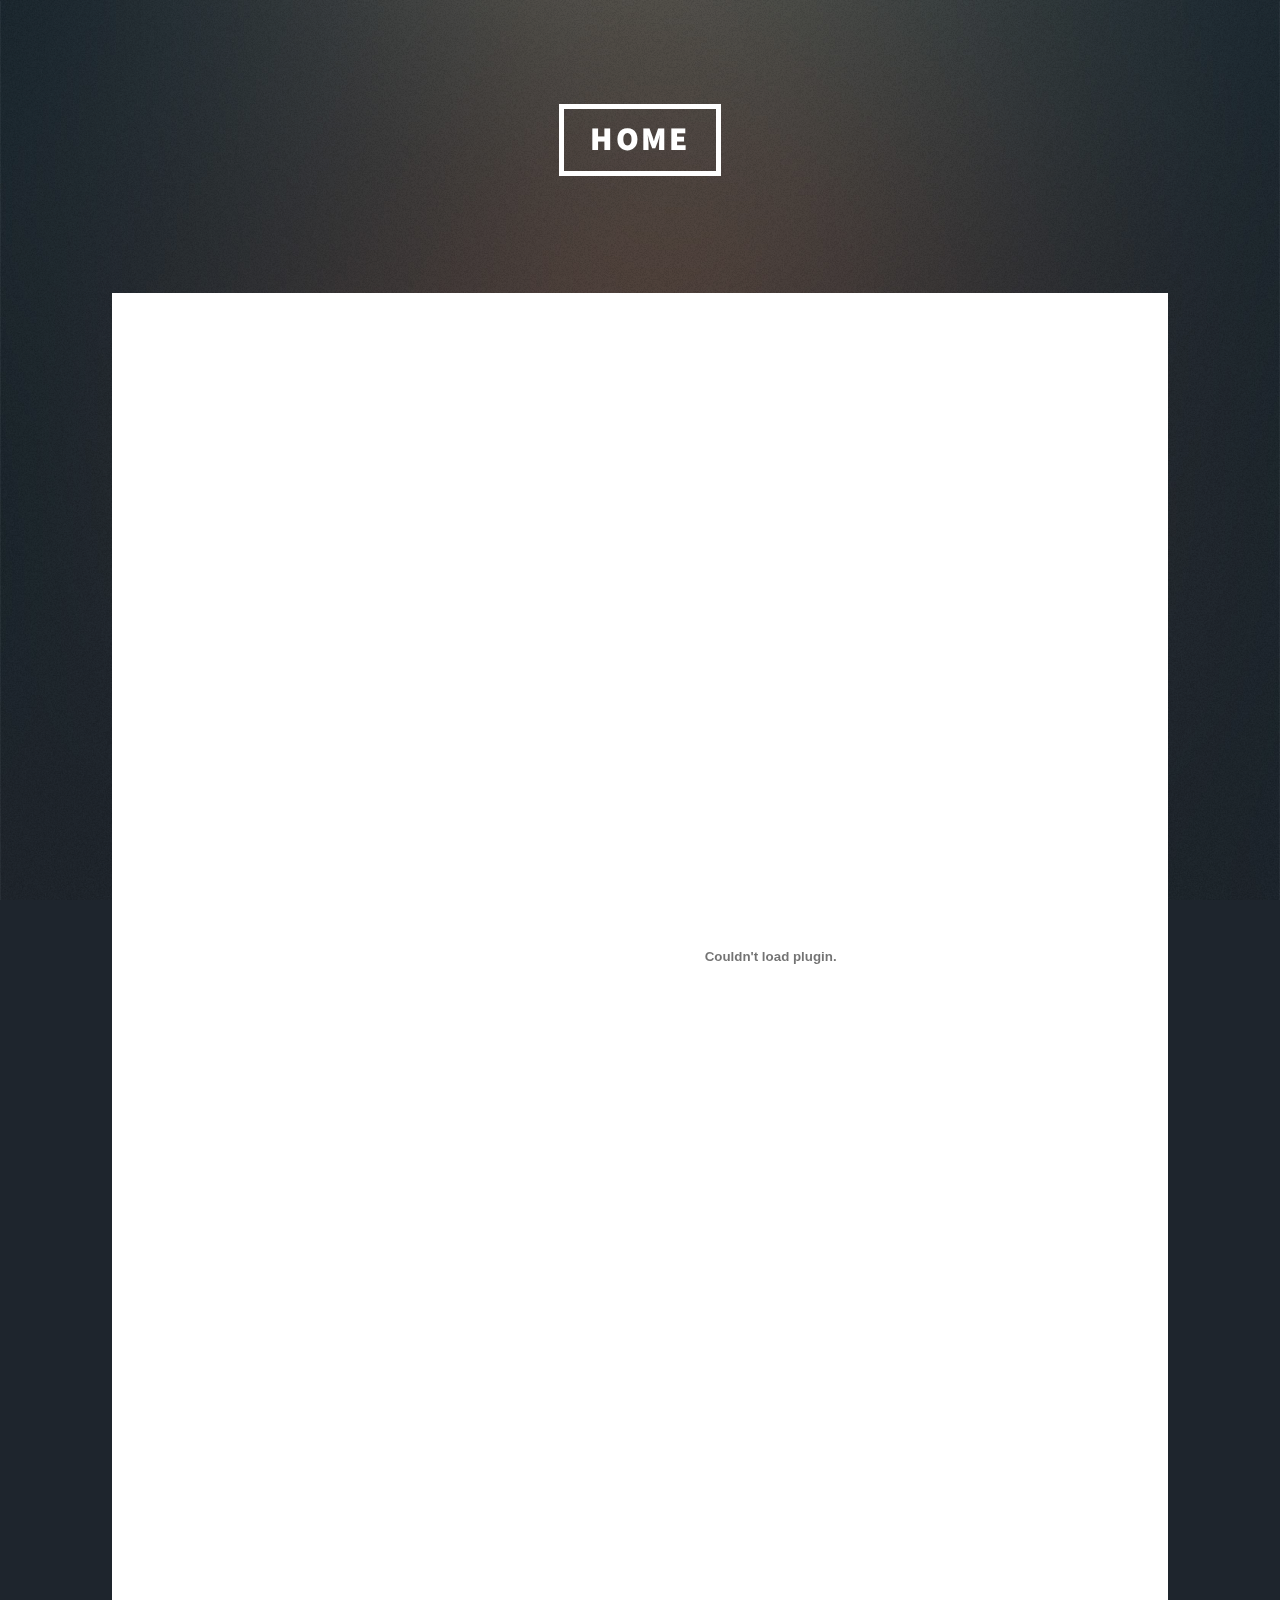
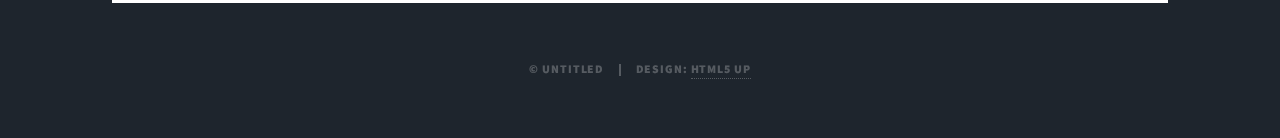
<file: resume.html>
<!DOCTYPE HTML>
<!--
	Massively by HTML5 UP
	html5up.net | @ajlkn
	Free for personal and commercial use under the CCA 3.0 license (html5up.net/license)
-->
<html>
	<head>
		<title>Resume</title>
		<meta charset="utf-8" />
		<meta name="viewport" content="width=device-width, initial-scale=1, user-scalable=no" />
		<link rel="stylesheet" href="assets/css/main.css" />
		<noscript><link rel="stylesheet" href="assets/css/noscript.css" /></noscript>
	</head>
	<body class="is-preload">

		<!-- Wrapper -->
			<div id="wrapper">

				<!-- Header -->
					<header id="header">
						<a href="index.html" class="logo">Home</a>
					</header>


				<!-- Main -->
					<div id="main">

						<!-- Post -->
							<section class="post">

								<embed src="./Samuel Wade Resume PDF.pdf" width="1200px" height="1150px" style="margin-left: auto; margin-right: auto;" />

							</section>
					</div>


				<!-- Copyright -->
					<div id="copyright">
						<ul><li>&copy; Untitled</li><li>Design: <a href="https://html5up.net">HTML5 UP</a></li></ul>
					</div>

			</div>

		<!-- Scripts -->
			<script src="assets/js/jquery.min.js"></script>
			<script src="assets/js/jquery.scrollex.min.js"></script>
			<script src="assets/js/jquery.scrolly.min.js"></script>
			<script src="assets/js/browser.min.js"></script>
			<script src="assets/js/breakpoints.min.js"></script>
			<script src="assets/js/util.js"></script>
			<script src="assets/js/main.js"></script>

	</body>
</html>
</file>
<file: assets/css/main.css>
@import url(fontawesome-all.min.css);
@import url("https://fonts.googleapis.com/css?family=Merriweather:300,700,300italic,700italic|Source+Sans+Pro:900");

/*
	Massively by HTML5 UP
	html5up.net | @ajlkn
	Free for personal and commercial use under the CCA 3.0 license (html5up.net/license)
*/

html, body, div, span, applet, object,
iframe, h1, h2, h3, h4, h5, h6, p, blockquote,
pre, a, abbr, acronym, address, big, cite,
code, del, dfn, em, img, ins, kbd, q, s, samp,
small, strike, strong, sub, sup, tt, var, b,
u, i, center, dl, dt, dd, ol, ul, li, fieldset,
form, label, legend, table, caption, tbody,
tfoot, thead, tr, th, td, article, aside,
canvas, details, embed, figure, figcaption,
footer, header, hgroup, menu, nav, output, ruby,
section, summary, time, mark, audio, video {
	margin: 0;
	padding: 0;
	border: 0;
	font-size: 100%;
	font: inherit;
	vertical-align: baseline;}

article, aside, details, figcaption, figure,
footer, header, hgroup, menu, nav, section {
	display: block;}

body {
	line-height: 1;
}

ol, ul {
	list-style: none;
}

blockquote, q {
	quotes: none;
}

	blockquote:before, blockquote:after, q:before, q:after {
		content: '';
		content: none;
	}

table {
	border-collapse: collapse;
	border-spacing: 0;
}

body {
	-webkit-text-size-adjust: none;
}

mark {
	background-color: transparent;
	color: inherit;
}

input::-moz-focus-inner {
	border: 0;
	padding: 0;
}

input, select, textarea {
	-moz-appearance: none;
	-webkit-appearance: none;
	-ms-appearance: none;
	appearance: none;
}

/* Basic */

	@-ms-viewport {
		width: device-width;
	}

	body {
		-ms-overflow-style: scrollbar;
	}

	@media screen and (max-width: 480px) {

		html, body {
			min-width: 320px;
		}

	}

	html {
		box-sizing: border-box;
	}

	*, *:before, *:after {
		box-sizing: inherit;
	}

	body {
		background-color: #1e252d;
	}

		body.is-preload *, body.is-preload *:before, body.is-preload *:after {
			-moz-animation: none !important;
			-webkit-animation: none !important;
			-ms-animation: none !important;
			animation: none !important;
			-moz-transition: none !important;
			-webkit-transition: none !important;
			-ms-transition: none !important;
			transition: none !important;
		}

/* Type */

	html {
		font-size: 16pt;
	}

		@media screen and (max-width: 1680px) {

			html {
				font-size: 12pt;
			}

		}

		@media screen and (max-width: 1280px) {

			html {
				font-size: 11pt;
			}

		}

		@media screen and (max-width: 360px) {

			html {
				font-size: 10pt;
			}

		}

	body {
		color: #212931;
	}

	body, input, select, textarea {
		font-family: "Merriweather", Georgia, serif;
		font-weight: 300;
		font-size: 1rem;
		line-height: 2.375;
	}

	a {
		-moz-transition: color 0.2s ease-in-out, background-color 0.2s ease-in-out, border-color 0.2s ease-in-out, box-shadow 0.2s ease-in-out;
		-webkit-transition: color 0.2s ease-in-out, background-color 0.2s ease-in-out, border-color 0.2s ease-in-out, box-shadow 0.2s ease-in-out;
		-ms-transition: color 0.2s ease-in-out, background-color 0.2s ease-in-out, border-color 0.2s ease-in-out, box-shadow 0.2s ease-in-out;
		transition: color 0.2s ease-in-out, background-color 0.2s ease-in-out, border-color 0.2s ease-in-out, box-shadow 0.2s ease-in-out;
		border-bottom: dotted 1px;
		text-decoration: none;
	}

		a:hover {
			border-bottom-color: transparent;
		}

	strong, b {
		font-weight: 600;
	}

	em, i {
		font-style: italic;
	}

	p {
		text-align: justify;
		margin: 0 0 2rem 0;
	}

	h1, h2, h3, h4, h5, h6 {
		font-family: "Source Sans Pro", Helvetica, sans-serif;
		font-weight: 900;
		line-height: 1.5;
		letter-spacing: 0.075em;
		text-transform: uppercase;
		margin: 0 0 1rem 0;
	}

		h1 a, h2 a, h3 a, h4 a, h5 a, h6 a {
			border-bottom: 0;
			color: inherit;
			text-decoration: none;
		}

	h1 {
		font-size: 4rem;
		line-height: 1.1;
		margin: 0 0 2rem 0;
	}

	h2 {
		font-size: 1.75rem;
		line-height: 1.3;
		margin: 0 0 1.5rem 0;
	}

	h3 {
		font-size: 1.25rem;
		margin: 0 0 1.5rem 0;
	}

	h4 {
		font-size: 1rem;
	}

	h5 {
		font-size: 0.9rem;
	}

	h6 {
		font-size: 0.8rem;
	}

	sub {
		font-size: 0.8rem;
		position: relative;
		top: 0.5rem;
	}

	sup {
		font-size: 0.8rem;
		position: relative;
		top: -0.5rem;
	}

	blockquote {
		border-left: solid 4px;
		font-style: italic;
		margin: 0 0 2rem 0;
		padding: 0.5rem 0 0.5rem 2rem;
	}

	code {
		border: solid 2px;
		font-family: "Courier New", monospace;
		font-size: 0.9rem;
		margin: 0 0.25rem;
		padding: 0.25rem 0.65rem;
	}

	pre {
		-webkit-overflow-scrolling: touch;
		font-family: "Courier New", monospace;
		font-size: 0.9rem;
		margin: 0 0 2rem 0;
	}

		pre code {
			display: block;
			line-height: 1.75;
			padding: 1rem 1.5rem;
			overflow-x: auto;
		}

	hr {
		border: 0;
		border-bottom: solid 2px;
		margin: 3rem 0;
	}

		hr.major {
			margin: 5rem 0;
		}

	.align-left {
		text-align: left;
	}

	.align-center {
		text-align: center;
	}

	.align-right {
		text-align: right;
	}

	input, select, textarea {
		color: #212931;
	}

	a {
		color: #212931;
		border-bottom-color: rgba(33, 41, 49, 0.5);
	}

		a:hover {
			border-bottom-color: transparent;
			color: #18bfef !important;
		}

	strong, b {
		color: #212931;
	}

	h1, h2, h3, h4, h5, h6 {
		color: #212931;
	}

	blockquote {
		border-left-color: #eeeeee;
	}

	code {
		background: rgba(220, 220, 220, 0.25);
		border-color: #eeeeee;
	}

	hr {
		border-bottom-color: #eeeeee;
	}

/* Row */

	.row {
		display: flex;
		flex-wrap: wrap;
		box-sizing: border-box;
		align-items: stretch;
	}

		.row > * {
			box-sizing: border-box;
		}

		.row.gtr-uniform > * > :last-child {
			margin-bottom: 0;
		}

		.row.aln-left {
			justify-content: flex-start;
		}

		.row.aln-center {
			justify-content: center;
		}

		.row.aln-right {
			justify-content: flex-end;
		}

		.row.aln-top {
			align-items: flex-start;
		}

		.row.aln-middle {
			align-items: center;
		}

		.row.aln-bottom {
			align-items: flex-end;
		}

		.row > .imp {
			order: -1;
		}

		.row > .col-1 {
			width: 8.33333%;
		}

		.row > .off-1 {
			margin-left: 8.33333%;
		}

		.row > .col-2 {
			width: 16.66667%;
		}

		.row > .off-2 {
			margin-left: 16.66667%;
		}

		.row > .col-3 {
			width: 25%;
		}

		.row > .off-3 {
			margin-left: 25%;
		}

		.row > .col-4 {
			width: 33.33333%;
		}

		.row > .off-4 {
			margin-left: 33.33333%;
		}

		.row > .col-5 {
			width: 41.66667%;
		}

		.row > .off-5 {
			margin-left: 41.66667%;
		}

		.row > .col-6 {
			width: 50%;
		}

		.row > .off-6 {
			margin-left: 50%;
		}

		.row > .col-7 {
			width: 58.33333%;
		}

		.row > .off-7 {
			margin-left: 58.33333%;
		}

		.row > .col-8 {
			width: 66.66667%;
		}

		.row > .off-8 {
			margin-left: 66.66667%;
		}

		.row > .col-9 {
			width: 75%;
		}

		.row > .off-9 {
			margin-left: 75%;
		}

		.row > .col-10 {
			width: 83.33333%;
		}

		.row > .off-10 {
			margin-left: 83.33333%;
		}

		.row > .col-11 {
			width: 91.66667%;
		}

		.row > .off-11 {
			margin-left: 91.66667%;
		}

		.row > .col-12 {
			width: 100%;
		}

		.row > .off-12 {
			margin-left: 100%;
		}

		.row.gtr-0 {
			margin-top: 0;
			margin-left: 0rem;
		}

			.row.gtr-0 > * {
				padding: 0 0 0 0rem;
			}

			.row.gtr-0.gtr-uniform {
				margin-top: 0rem;
			}

				.row.gtr-0.gtr-uniform > * {
					padding-top: 0rem;
				}

		.row.gtr-25 {
			margin-top: 0;
			margin-left: -0.375rem;
		}

			.row.gtr-25 > * {
				padding: 0 0 0 0.375rem;
			}

			.row.gtr-25.gtr-uniform {
				margin-top: -0.375rem;
			}

				.row.gtr-25.gtr-uniform > * {
					padding-top: 0.375rem;
				}

		.row.gtr-50 {
			margin-top: 0;
			margin-left: -0.75rem;
		}

			.row.gtr-50 > * {
				padding: 0 0 0 0.75rem;
			}

			.row.gtr-50.gtr-uniform {
				margin-top: -0.75rem;
			}

				.row.gtr-50.gtr-uniform > * {
					padding-top: 0.75rem;
				}

		.row {
			margin-top: 0;
			margin-left: -1.5rem;
		}

			.row > * {
				padding: 0 0 0 1.5rem;
			}

			.row.gtr-uniform {
				margin-top: -1.5rem;
			}

				.row.gtr-uniform > * {
					padding-top: 1.5rem;
				}

		.row.gtr-150 {
			margin-top: 0;
			margin-left: -2.25rem;
		}

			.row.gtr-150 > * {
				padding: 0 0 0 2.25rem;
			}

			.row.gtr-150.gtr-uniform {
				margin-top: -2.25rem;
			}

				.row.gtr-150.gtr-uniform > * {
					padding-top: 2.25rem;
				}

		.row.gtr-200 {
			margin-top: 0;
			margin-left: -3rem;
		}

			.row.gtr-200 > * {
				padding: 0 0 0 3rem;
			}

			.row.gtr-200.gtr-uniform {
				margin-top: -3rem;
			}

				.row.gtr-200.gtr-uniform > * {
					padding-top: 3rem;
				}

		@media screen and (max-width: 1680px) {

			.row {
				display: flex;
				flex-wrap: wrap;
				box-sizing: border-box;
				align-items: stretch;
			}

				.row > * {
					box-sizing: border-box;
				}

				.row.gtr-uniform > * > :last-child {
					margin-bottom: 0;
				}

				.row.aln-left {
					justify-content: flex-start;
				}

				.row.aln-center {
					justify-content: center;
				}

				.row.aln-right {
					justify-content: flex-end;
				}

				.row.aln-top {
					align-items: flex-start;
				}

				.row.aln-middle {
					align-items: center;
				}

				.row.aln-bottom {
					align-items: flex-end;
				}

				.row > .imp-xlarge {
					order: -1;
				}

				.row > .col-1-xlarge {
					width: 8.33333%;
				}

				.row > .off-1-xlarge {
					margin-left: 8.33333%;
				}

				.row > .col-2-xlarge {
					width: 16.66667%;
				}

				.row > .off-2-xlarge {
					margin-left: 16.66667%;
				}

				.row > .col-3-xlarge {
					width: 25%;
				}

				.row > .off-3-xlarge {
					margin-left: 25%;
				}

				.row > .col-4-xlarge {
					width: 33.33333%;
				}

				.row > .off-4-xlarge {
					margin-left: 33.33333%;
				}

				.row > .col-5-xlarge {
					width: 41.66667%;
				}

				.row > .off-5-xlarge {
					margin-left: 41.66667%;
				}

				.row > .col-6-xlarge {
					width: 50%;
				}

				.row > .off-6-xlarge {
					margin-left: 50%;
				}

				.row > .col-7-xlarge {
					width: 58.33333%;
				}

				.row > .off-7-xlarge {
					margin-left: 58.33333%;
				}

				.row > .col-8-xlarge {
					width: 66.66667%;
				}

				.row > .off-8-xlarge {
					margin-left: 66.66667%;
				}

				.row > .col-9-xlarge {
					width: 75%;
				}

				.row > .off-9-xlarge {
					margin-left: 75%;
				}

				.row > .col-10-xlarge {
					width: 83.33333%;
				}

				.row > .off-10-xlarge {
					margin-left: 83.33333%;
				}

				.row > .col-11-xlarge {
					width: 91.66667%;
				}

				.row > .off-11-xlarge {
					margin-left: 91.66667%;
				}

				.row > .col-12-xlarge {
					width: 100%;
				}

				.row > .off-12-xlarge {
					margin-left: 100%;
				}

				.row.gtr-0 {
					margin-top: 0;
					margin-left: 0rem;
				}

					.row.gtr-0 > * {
						padding: 0 0 0 0rem;
					}

					.row.gtr-0.gtr-uniform {
						margin-top: 0rem;
					}

						.row.gtr-0.gtr-uniform > * {
							padding-top: 0rem;
						}

				.row.gtr-25 {
					margin-top: 0;
					margin-left: -0.375rem;
				}

					.row.gtr-25 > * {
						padding: 0 0 0 0.375rem;
					}

					.row.gtr-25.gtr-uniform {
						margin-top: -0.375rem;
					}

						.row.gtr-25.gtr-uniform > * {
							padding-top: 0.375rem;
						}

				.row.gtr-50 {
					margin-top: 0;
					margin-left: -0.75rem;
				}

					.row.gtr-50 > * {
						padding: 0 0 0 0.75rem;
					}

					.row.gtr-50.gtr-uniform {
						margin-top: -0.75rem;
					}

						.row.gtr-50.gtr-uniform > * {
							padding-top: 0.75rem;
						}

				.row {
					margin-top: 0;
					margin-left: -1.5rem;
				}

					.row > * {
						padding: 0 0 0 1.5rem;
					}

					.row.gtr-uniform {
						margin-top: -1.5rem;
					}

						.row.gtr-uniform > * {
							padding-top: 1.5rem;
						}

				.row.gtr-150 {
					margin-top: 0;
					margin-left: -2.25rem;
				}

					.row.gtr-150 > * {
						padding: 0 0 0 2.25rem;
					}

					.row.gtr-150.gtr-uniform {
						margin-top: -2.25rem;
					}

						.row.gtr-150.gtr-uniform > * {
							padding-top: 2.25rem;
						}

				.row.gtr-200 {
					margin-top: 0;
					margin-left: -3rem;
				}

					.row.gtr-200 > * {
						padding: 0 0 0 3rem;
					}

					.row.gtr-200.gtr-uniform {
						margin-top: -3rem;
					}

						.row.gtr-200.gtr-uniform > * {
							padding-top: 3rem;
						}

		}

		@media screen and (max-width: 1280px) {

			.row {
				display: flex;
				flex-wrap: wrap;
				box-sizing: border-box;
				align-items: stretch;
			}

				.row > * {
					box-sizing: border-box;
				}

				.row.gtr-uniform > * > :last-child {
					margin-bottom: 0;
				}

				.row.aln-left {
					justify-content: flex-start;
				}

				.row.aln-center {
					justify-content: center;
				}

				.row.aln-right {
					justify-content: flex-end;
				}

				.row.aln-top {
					align-items: flex-start;
				}

				.row.aln-middle {
					align-items: center;
				}

				.row.aln-bottom {
					align-items: flex-end;
				}

				.row > .imp-large {
					order: -1;
				}

				.row > .col-1-large {
					width: 8.33333%;
				}

				.row > .off-1-large {
					margin-left: 8.33333%;
				}

				.row > .col-2-large {
					width: 16.66667%;
				}

				.row > .off-2-large {
					margin-left: 16.66667%;
				}

				.row > .col-3-large {
					width: 25%;
				}

				.row > .off-3-large {
					margin-left: 25%;
				}

				.row > .col-4-large {
					width: 33.33333%;
				}

				.row > .off-4-large {
					margin-left: 33.33333%;
				}

				.row > .col-5-large {
					width: 41.66667%;
				}

				.row > .off-5-large {
					margin-left: 41.66667%;
				}

				.row > .col-6-large {
					width: 50%;
				}

				.row > .off-6-large {
					margin-left: 50%;
				}

				.row > .col-7-large {
					width: 58.33333%;
				}

				.row > .off-7-large {
					margin-left: 58.33333%;
				}

				.row > .col-8-large {
					width: 66.66667%;
				}

				.row > .off-8-large {
					margin-left: 66.66667%;
				}

				.row > .col-9-large {
					width: 75%;
				}

				.row > .off-9-large {
					margin-left: 75%;
				}

				.row > .col-10-large {
					width: 83.33333%;
				}

				.row > .off-10-large {
					margin-left: 83.33333%;
				}

				.row > .col-11-large {
					width: 91.66667%;
				}

				.row > .off-11-large {
					margin-left: 91.66667%;
				}

				.row > .col-12-large {
					width: 100%;
				}

				.row > .off-12-large {
					margin-left: 100%;
				}

				.row.gtr-0 {
					margin-top: 0;
					margin-left: 0rem;
				}

					.row.gtr-0 > * {
						padding: 0 0 0 0rem;
					}

					.row.gtr-0.gtr-uniform {
						margin-top: 0rem;
					}

						.row.gtr-0.gtr-uniform > * {
							padding-top: 0rem;
						}

				.row.gtr-25 {
					margin-top: 0;
					margin-left: -0.375rem;
				}

					.row.gtr-25 > * {
						padding: 0 0 0 0.375rem;
					}

					.row.gtr-25.gtr-uniform {
						margin-top: -0.375rem;
					}

						.row.gtr-25.gtr-uniform > * {
							padding-top: 0.375rem;
						}

				.row.gtr-50 {
					margin-top: 0;
					margin-left: -0.75rem;
				}

					.row.gtr-50 > * {
						padding: 0 0 0 0.75rem;
					}

					.row.gtr-50.gtr-uniform {
						margin-top: -0.75rem;
					}

						.row.gtr-50.gtr-uniform > * {
							padding-top: 0.75rem;
						}

				.row {
					margin-top: 0;
					margin-left: -1.5rem;
				}

					.row > * {
						padding: 0 0 0 1.5rem;
					}

					.row.gtr-uniform {
						margin-top: -1.5rem;
					}

						.row.gtr-uniform > * {
							padding-top: 1.5rem;
						}

				.row.gtr-150 {
					margin-top: 0;
					margin-left: -2.25rem;
				}

					.row.gtr-150 > * {
						padding: 0 0 0 2.25rem;
					}

					.row.gtr-150.gtr-uniform {
						margin-top: -2.25rem;
					}

						.row.gtr-150.gtr-uniform > * {
							padding-top: 2.25rem;
						}

				.row.gtr-200 {
					margin-top: 0;
					margin-left: -3rem;
				}

					.row.gtr-200 > * {
						padding: 0 0 0 3rem;
					}

					.row.gtr-200.gtr-uniform {
						margin-top: -3rem;
					}

						.row.gtr-200.gtr-uniform > * {
							padding-top: 3rem;
						}

		}

		@media screen and (max-width: 980px) {

			.row {
				display: flex;
				flex-wrap: wrap;
				box-sizing: border-box;
				align-items: stretch;
			}

				.row > * {
					box-sizing: border-box;
				}

				.row.gtr-uniform > * > :last-child {
					margin-bottom: 0;
				}

				.row.aln-left {
					justify-content: flex-start;
				}

				.row.aln-center {
					justify-content: center;
				}

				.row.aln-right {
					justify-content: flex-end;
				}

				.row.aln-top {
					align-items: flex-start;
				}

				.row.aln-middle {
					align-items: center;
				}

				.row.aln-bottom {
					align-items: flex-end;
				}

				.row > .imp-medium {
					order: -1;
				}

				.row > .col-1-medium {
					width: 8.33333%;
				}

				.row > .off-1-medium {
					margin-left: 8.33333%;
				}

				.row > .col-2-medium {
					width: 16.66667%;
				}

				.row > .off-2-medium {
					margin-left: 16.66667%;
				}

				.row > .col-3-medium {
					width: 25%;
				}

				.row > .off-3-medium {
					margin-left: 25%;
				}

				.row > .col-4-medium {
					width: 33.33333%;
				}

				.row > .off-4-medium {
					margin-left: 33.33333%;
				}

				.row > .col-5-medium {
					width: 41.66667%;
				}

				.row > .off-5-medium {
					margin-left: 41.66667%;
				}

				.row > .col-6-medium {
					width: 50%;
				}

				.row > .off-6-medium {
					margin-left: 50%;
				}

				.row > .col-7-medium {
					width: 58.33333%;
				}

				.row > .off-7-medium {
					margin-left: 58.33333%;
				}

				.row > .col-8-medium {
					width: 66.66667%;
				}

				.row > .off-8-medium {
					margin-left: 66.66667%;
				}

				.row > .col-9-medium {
					width: 75%;
				}

				.row > .off-9-medium {
					margin-left: 75%;
				}

				.row > .col-10-medium {
					width: 83.33333%;
				}

				.row > .off-10-medium {
					margin-left: 83.33333%;
				}

				.row > .col-11-medium {
					width: 91.66667%;
				}

				.row > .off-11-medium {
					margin-left: 91.66667%;
				}

				.row > .col-12-medium {
					width: 100%;
				}

				.row > .off-12-medium {
					margin-left: 100%;
				}

				.row.gtr-0 {
					margin-top: 0;
					margin-left: 0rem;
				}

					.row.gtr-0 > * {
						padding: 0 0 0 0rem;
					}

					.row.gtr-0.gtr-uniform {
						margin-top: 0rem;
					}

						.row.gtr-0.gtr-uniform > * {
							padding-top: 0rem;
						}

				.row.gtr-25 {
					margin-top: 0;
					margin-left: -0.375rem;
				}

					.row.gtr-25 > * {
						padding: 0 0 0 0.375rem;
					}

					.row.gtr-25.gtr-uniform {
						margin-top: -0.375rem;
					}

						.row.gtr-25.gtr-uniform > * {
							padding-top: 0.375rem;
						}

				.row.gtr-50 {
					margin-top: 0;
					margin-left: -0.75rem;
				}

					.row.gtr-50 > * {
						padding: 0 0 0 0.75rem;
					}

					.row.gtr-50.gtr-uniform {
						margin-top: -0.75rem;
					}

						.row.gtr-50.gtr-uniform > * {
							padding-top: 0.75rem;
						}

				.row {
					margin-top: 0;
					margin-left: -1.5rem;
				}

					.row > * {
						padding: 0 0 0 1.5rem;
					}

					.row.gtr-uniform {
						margin-top: -1.5rem;
					}

						.row.gtr-uniform > * {
							padding-top: 1.5rem;
						}

				.row.gtr-150 {
					margin-top: 0;
					margin-left: -2.25rem;
				}

					.row.gtr-150 > * {
						padding: 0 0 0 2.25rem;
					}

					.row.gtr-150.gtr-uniform {
						margin-top: -2.25rem;
					}

						.row.gtr-150.gtr-uniform > * {
							padding-top: 2.25rem;
						}

				.row.gtr-200 {
					margin-top: 0;
					margin-left: -3rem;
				}

					.row.gtr-200 > * {
						padding: 0 0 0 3rem;
					}

					.row.gtr-200.gtr-uniform {
						margin-top: -3rem;
					}

						.row.gtr-200.gtr-uniform > * {
							padding-top: 3rem;
						}

		}

		@media screen and (max-width: 736px) {

			.row {
				display: flex;
				flex-wrap: wrap;
				box-sizing: border-box;
				align-items: stretch;
			}

				.row > * {
					box-sizing: border-box;
				}

				.row.gtr-uniform > * > :last-child {
					margin-bottom: 0;
				}

				.row.aln-left {
					justify-content: flex-start;
				}

				.row.aln-center {
					justify-content: center;
				}

				.row.aln-right {
					justify-content: flex-end;
				}

				.row.aln-top {
					align-items: flex-start;
				}

				.row.aln-middle {
					align-items: center;
				}

				.row.aln-bottom {
					align-items: flex-end;
				}

				.row > .imp-small {
					order: -1;
				}

				.row > .col-1-small {
					width: 8.33333%;
				}

				.row > .off-1-small {
					margin-left: 8.33333%;
				}

				.row > .col-2-small {
					width: 16.66667%;
				}

				.row > .off-2-small {
					margin-left: 16.66667%;
				}

				.row > .col-3-small {
					width: 25%;
				}

				.row > .off-3-small {
					margin-left: 25%;
				}

				.row > .col-4-small {
					width: 33.33333%;
				}

				.row > .off-4-small {
					margin-left: 33.33333%;
				}

				.row > .col-5-small {
					width: 41.66667%;
				}

				.row > .off-5-small {
					margin-left: 41.66667%;
				}

				.row > .col-6-small {
					width: 50%;
				}

				.row > .off-6-small {
					margin-left: 50%;
				}

				.row > .col-7-small {
					width: 58.33333%;
				}

				.row > .off-7-small {
					margin-left: 58.33333%;
				}

				.row > .col-8-small {
					width: 66.66667%;
				}

				.row > .off-8-small {
					margin-left: 66.66667%;
				}

				.row > .col-9-small {
					width: 75%;
				}

				.row > .off-9-small {
					margin-left: 75%;
				}

				.row > .col-10-small {
					width: 83.33333%;
				}

				.row > .off-10-small {
					margin-left: 83.33333%;
				}

				.row > .col-11-small {
					width: 91.66667%;
				}

				.row > .off-11-small {
					margin-left: 91.66667%;
				}

				.row > .col-12-small {
					width: 100%;
				}

				.row > .off-12-small {
					margin-left: 100%;
				}

				.row.gtr-0 {
					margin-top: 0;
					margin-left: 0rem;
				}

					.row.gtr-0 > * {
						padding: 0 0 0 0rem;
					}

					.row.gtr-0.gtr-uniform {
						margin-top: 0rem;
					}

						.row.gtr-0.gtr-uniform > * {
							padding-top: 0rem;
						}

				.row.gtr-25 {
					margin-top: 0;
					margin-left: -0.375rem;
				}

					.row.gtr-25 > * {
						padding: 0 0 0 0.375rem;
					}

					.row.gtr-25.gtr-uniform {
						margin-top: -0.375rem;
					}

						.row.gtr-25.gtr-uniform > * {
							padding-top: 0.375rem;
						}

				.row.gtr-50 {
					margin-top: 0;
					margin-left: -0.75rem;
				}

					.row.gtr-50 > * {
						padding: 0 0 0 0.75rem;
					}

					.row.gtr-50.gtr-uniform {
						margin-top: -0.75rem;
					}

						.row.gtr-50.gtr-uniform > * {
							padding-top: 0.75rem;
						}

				.row {
					margin-top: 0;
					margin-left: -1.5rem;
				}

					.row > * {
						padding: 0 0 0 1.5rem;
					}

					.row.gtr-uniform {
						margin-top: -1.5rem;
					}

						.row.gtr-uniform > * {
							padding-top: 1.5rem;
						}

				.row.gtr-150 {
					margin-top: 0;
					margin-left: -2.25rem;
				}

					.row.gtr-150 > * {
						padding: 0 0 0 2.25rem;
					}

					.row.gtr-150.gtr-uniform {
						margin-top: -2.25rem;
					}

						.row.gtr-150.gtr-uniform > * {
							padding-top: 2.25rem;
						}

				.row.gtr-200 {
					margin-top: 0;
					margin-left: -3rem;
				}

					.row.gtr-200 > * {
						padding: 0 0 0 3rem;
					}

					.row.gtr-200.gtr-uniform {
						margin-top: -3rem;
					}

						.row.gtr-200.gtr-uniform > * {
							padding-top: 3rem;
						}

		}

		@media screen and (max-width: 480px) {

			.row {
				display: flex;
				flex-wrap: wrap;
				box-sizing: border-box;
				align-items: stretch;
			}

				.row > * {
					box-sizing: border-box;
				}

				.row.gtr-uniform > * > :last-child {
					margin-bottom: 0;
				}

				.row.aln-left {
					justify-content: flex-start;
				}

				.row.aln-center {
					justify-content: center;
				}

				.row.aln-right {
					justify-content: flex-end;
				}

				.row.aln-top {
					align-items: flex-start;
				}

				.row.aln-middle {
					align-items: center;
				}

				.row.aln-bottom {
					align-items: flex-end;
				}

				.row > .imp-xsmall {
					order: -1;
				}

				.row > .col-1-xsmall {
					width: 8.33333%;
				}

				.row > .off-1-xsmall {
					margin-left: 8.33333%;
				}

				.row > .col-2-xsmall {
					width: 16.66667%;
				}

				.row > .off-2-xsmall {
					margin-left: 16.66667%;
				}

				.row > .col-3-xsmall {
					width: 25%;
				}

				.row > .off-3-xsmall {
					margin-left: 25%;
				}

				.row > .col-4-xsmall {
					width: 33.33333%;
				}

				.row > .off-4-xsmall {
					margin-left: 33.33333%;
				}

				.row > .col-5-xsmall {
					width: 41.66667%;
				}

				.row > .off-5-xsmall {
					margin-left: 41.66667%;
				}

				.row > .col-6-xsmall {
					width: 50%;
				}

				.row > .off-6-xsmall {
					margin-left: 50%;
				}

				.row > .col-7-xsmall {
					width: 58.33333%;
				}

				.row > .off-7-xsmall {
					margin-left: 58.33333%;
				}

				.row > .col-8-xsmall {
					width: 66.66667%;
				}

				.row > .off-8-xsmall {
					margin-left: 66.66667%;
				}

				.row > .col-9-xsmall {
					width: 75%;
				}

				.row > .off-9-xsmall {
					margin-left: 75%;
				}

				.row > .col-10-xsmall {
					width: 83.33333%;
				}

				.row > .off-10-xsmall {
					margin-left: 83.33333%;
				}

				.row > .col-11-xsmall {
					width: 91.66667%;
				}

				.row > .off-11-xsmall {
					margin-left: 91.66667%;
				}

				.row > .col-12-xsmall {
					width: 100%;
				}

				.row > .off-12-xsmall {
					margin-left: 100%;
				}

				.row.gtr-0 {
					margin-top: 0;
					margin-left: 0rem;
				}

					.row.gtr-0 > * {
						padding: 0 0 0 0rem;
					}

					.row.gtr-0.gtr-uniform {
						margin-top: 0rem;
					}

						.row.gtr-0.gtr-uniform > * {
							padding-top: 0rem;
						}

				.row.gtr-25 {
					margin-top: 0;
					margin-left: -0.375rem;
				}

					.row.gtr-25 > * {
						padding: 0 0 0 0.375rem;
					}

					.row.gtr-25.gtr-uniform {
						margin-top: -0.375rem;
					}

						.row.gtr-25.gtr-uniform > * {
							padding-top: 0.375rem;
						}

				.row.gtr-50 {
					margin-top: 0;
					margin-left: -0.75rem;
				}

					.row.gtr-50 > * {
						padding: 0 0 0 0.75rem;
					}

					.row.gtr-50.gtr-uniform {
						margin-top: -0.75rem;
					}

						.row.gtr-50.gtr-uniform > * {
							padding-top: 0.75rem;
						}

				.row {
					margin-top: 0;
					margin-left: -1.5rem;
				}

					.row > * {
						padding: 0 0 0 1.5rem;
					}

					.row.gtr-uniform {
						margin-top: -1.5rem;
					}

						.row.gtr-uniform > * {
							padding-top: 1.5rem;
						}

				.row.gtr-150 {
					margin-top: 0;
					margin-left: -2.25rem;
				}

					.row.gtr-150 > * {
						padding: 0 0 0 2.25rem;
					}

					.row.gtr-150.gtr-uniform {
						margin-top: -2.25rem;
					}

						.row.gtr-150.gtr-uniform > * {
							padding-top: 2.25rem;
						}

				.row.gtr-200 {
					margin-top: 0;
					margin-left: -3rem;
				}

					.row.gtr-200 > * {
						padding: 0 0 0 3rem;
					}

					.row.gtr-200.gtr-uniform {
						margin-top: -3rem;
					}

						.row.gtr-200.gtr-uniform > * {
							padding-top: 3rem;
						}

		}

		@media screen and (max-width: 360px) {

			.row {
				display: flex;
				flex-wrap: wrap;
				box-sizing: border-box;
				align-items: stretch;
			}

				.row > * {
					box-sizing: border-box;
				}

				.row.gtr-uniform > * > :last-child {
					margin-bottom: 0;
				}

				.row.aln-left {
					justify-content: flex-start;
				}

				.row.aln-center {
					justify-content: center;
				}

				.row.aln-right {
					justify-content: flex-end;
				}

				.row.aln-top {
					align-items: flex-start;
				}

				.row.aln-middle {
					align-items: center;
				}

				.row.aln-bottom {
					align-items: flex-end;
				}

				.row > .imp-xxsmall {
					order: -1;
				}

				.row > .col-1-xxsmall {
					width: 8.33333%;
				}

				.row > .off-1-xxsmall {
					margin-left: 8.33333%;
				}

				.row > .col-2-xxsmall {
					width: 16.66667%;
				}

				.row > .off-2-xxsmall {
					margin-left: 16.66667%;
				}

				.row > .col-3-xxsmall {
					width: 25%;
				}

				.row > .off-3-xxsmall {
					margin-left: 25%;
				}

				.row > .col-4-xxsmall {
					width: 33.33333%;
				}

				.row > .off-4-xxsmall {
					margin-left: 33.33333%;
				}

				.row > .col-5-xxsmall {
					width: 41.66667%;
				}

				.row > .off-5-xxsmall {
					margin-left: 41.66667%;
				}

				.row > .col-6-xxsmall {
					width: 50%;
				}

				.row > .off-6-xxsmall {
					margin-left: 50%;
				}

				.row > .col-7-xxsmall {
					width: 58.33333%;
				}

				.row > .off-7-xxsmall {
					margin-left: 58.33333%;
				}

				.row > .col-8-xxsmall {
					width: 66.66667%;
				}

				.row > .off-8-xxsmall {
					margin-left: 66.66667%;
				}

				.row > .col-9-xxsmall {
					width: 75%;
				}

				.row > .off-9-xxsmall {
					margin-left: 75%;
				}

				.row > .col-10-xxsmall {
					width: 83.33333%;
				}

				.row > .off-10-xxsmall {
					margin-left: 83.33333%;
				}

				.row > .col-11-xxsmall {
					width: 91.66667%;
				}

				.row > .off-11-xxsmall {
					margin-left: 91.66667%;
				}

				.row > .col-12-xxsmall {
					width: 100%;
				}

				.row > .off-12-xxsmall {
					margin-left: 100%;
				}

				.row.gtr-0 {
					margin-top: 0;
					margin-left: 0rem;
				}

					.row.gtr-0 > * {
						padding: 0 0 0 0rem;
					}

					.row.gtr-0.gtr-uniform {
						margin-top: 0rem;
					}

						.row.gtr-0.gtr-uniform > * {
							padding-top: 0rem;
						}

				.row.gtr-25 {
					margin-top: 0;
					margin-left: -0.375rem;
				}

					.row.gtr-25 > * {
						padding: 0 0 0 0.375rem;
					}

					.row.gtr-25.gtr-uniform {
						margin-top: -0.375rem;
					}

						.row.gtr-25.gtr-uniform > * {
							padding-top: 0.375rem;
						}

				.row.gtr-50 {
					margin-top: 0;
					margin-left: -0.75rem;
				}

					.row.gtr-50 > * {
						padding: 0 0 0 0.75rem;
					}

					.row.gtr-50.gtr-uniform {
						margin-top: -0.75rem;
					}

						.row.gtr-50.gtr-uniform > * {
							padding-top: 0.75rem;
						}

				.row {
					margin-top: 0;
					margin-left: -1.5rem;
				}

					.row > * {
						padding: 0 0 0 1.5rem;
					}

					.row.gtr-uniform {
						margin-top: -1.5rem;
					}

						.row.gtr-uniform > * {
							padding-top: 1.5rem;
						}

				.row.gtr-150 {
					margin-top: 0;
					margin-left: -2.25rem;
				}

					.row.gtr-150 > * {
						padding: 0 0 0 2.25rem;
					}

					.row.gtr-150.gtr-uniform {
						margin-top: -2.25rem;
					}

						.row.gtr-150.gtr-uniform > * {
							padding-top: 2.25rem;
						}

				.row.gtr-200 {
					margin-top: 0;
					margin-left: -3rem;
				}

					.row.gtr-200 > * {
						padding: 0 0 0 3rem;
					}

					.row.gtr-200.gtr-uniform {
						margin-top: -3rem;
					}

						.row.gtr-200.gtr-uniform > * {
							padding-top: 3rem;
						}

		}

/* Box */

	.box {
		border: solid 2px;
		margin-bottom: 2rem;
		padding: 1.5rem;
	}

		.box > :last-child,
		.box > :last-child > :last-child,
		.box > :last-child > :last-child > :last-child {
			margin-bottom: 0;
		}

		.box.alt {
			border: 0;
			border-radius: 0;
			padding: 0;
		}

	.box {
		border-color: #eeeeee;
	}

/* Button */

	input[type="submit"],
	input[type="reset"],
	input[type="button"],
	button,
	.button {
		-moz-appearance: none;
		-webkit-appearance: none;
		-ms-appearance: none;
		appearance: none;
		-moz-transition: background-color 0.2s ease-in-out, box-shadow 0.2s ease-in-out, color 0.2s ease-in-out;
		-webkit-transition: background-color 0.2s ease-in-out, box-shadow 0.2s ease-in-out, color 0.2s ease-in-out;
		-ms-transition: background-color 0.2s ease-in-out, box-shadow 0.2s ease-in-out, color 0.2s ease-in-out;
		transition: background-color 0.2s ease-in-out, box-shadow 0.2s ease-in-out, color 0.2s ease-in-out;
		border: 0;
		border-radius: 0;
		cursor: pointer;
		display: inline-block;
		font-family: "Source Sans Pro", Helvetica, sans-serif;
		font-size: 0.8rem;
		font-weight: 900;
		letter-spacing: 0.075em;
		height: 3rem;
		line-height: 3rem;
		padding: 0 2rem;
		text-align: center;
		text-decoration: none;
		text-transform: uppercase;
		white-space: nowrap;
	}

		input[type="submit"].icon:before,
		input[type="reset"].icon:before,
		input[type="button"].icon:before,
		button.icon:before,
		.button.icon:before {
			margin-right: 0.5rem;
		}

		input[type="submit"].icon.solo,
		input[type="reset"].icon.solo,
		input[type="button"].icon.solo,
		button.icon.solo,
		.button.icon.solo {
			position: relative;
			width: 4rem;
			height: 4rem;
			line-height: 4rem;
			border-radius: 4rem;
			text-indent: 4rem;
			overflow: hidden;
			padding: 0;
			white-space: nowrap;
		}

			input[type="submit"].icon.solo:before,
			input[type="reset"].icon.solo:before,
			input[type="button"].icon.solo:before,
			button.icon.solo:before,
			.button.icon.solo:before {
				position: absolute;
				display: block;
				top: 0;
				left: 0;
				width: inherit;
				height: inherit;
				line-height: inherit;
				font-size: 1.25rem;
				margin-right: 0;
				text-align: center;
				text-indent: 0;
			}

		input[type="submit"].fit,
		input[type="reset"].fit,
		input[type="button"].fit,
		button.fit,
		.button.fit {
			width: 100%;
		}

		input[type="submit"].small,
		input[type="reset"].small,
		input[type="button"].small,
		button.small,
		.button.small {
			font-size: 0.7rem;
			height: 2.5rem;
			line-height: 2.5rem;
			padding: 0 1.5rem;
		}

		input[type="submit"].large,
		input[type="reset"].large,
		input[type="button"].large,
		button.large,
		.button.large {
			font-size: 0.9rem;
			height: 3.5rem;
			line-height: 3.5rem;
			padding: 0 2.75rem;
		}

		@media screen and (max-width: 980px) {

			input[type="submit"],
			input[type="reset"],
			input[type="button"],
			button,
			.button {
				font-size: 0.9rem;
				height: 3.25rem;
				line-height: 3.25rem;
			}

				input[type="submit"].large,
				input[type="reset"].large,
				input[type="button"].large,
				button.large,
				.button.large {
					font-size: 1rem;
					height: 3.75rem;
					line-height: 3.75rem;
				}

		}

		input[type="submit"].disabled, input[type="submit"]:disabled,
		input[type="reset"].disabled,
		input[type="reset"]:disabled,
		input[type="button"].disabled,
		input[type="button"]:disabled,
		button.disabled,
		button:disabled,
		.button.disabled,
		.button:disabled {
			pointer-events: none;
			opacity: 0.25;
		}

	input[type="submit"],
	input[type="reset"],
	input[type="button"],
	button,
	.button {
		background-color: transparent;
		box-shadow: inset 0 0 0 2px #212931;
		color: #212931 !important;
	}

		input[type="submit"]:hover,
		input[type="reset"]:hover,
		input[type="button"]:hover,
		button:hover,
		.button:hover {
			box-shadow: inset 0 0 0 2px #18bfef;
			color: #18bfef !important;
		}

		input[type="submit"].primary,
		input[type="reset"].primary,
		input[type="button"].primary,
		button.primary,
		.button.primary {
			background-color: #212931;
			box-shadow: none;
			color: #ffffff !important;
		}

			input[type="submit"].primary:hover,
			input[type="reset"].primary:hover,
			input[type="button"].primary:hover,
			button.primary:hover,
			.button.primary:hover {
				background-color: #18bfef;
			}

/* Form */

	form {
		margin: 0 0 2rem 0;
	}

		form > :last-child {
			margin-bottom: 0;
		}

		form > .fields {
			display: -moz-flex;
			display: -webkit-flex;
			display: -ms-flex;
			display: flex;
			-moz-flex-wrap: wrap;
			-webkit-flex-wrap: wrap;
			-ms-flex-wrap: wrap;
			flex-wrap: wrap;
			width: calc(100% + 3rem);
			margin: -1.5rem 0 2rem -1.5rem;
		}

			form > .fields > .field {
				-moz-flex-grow: 0;
				-webkit-flex-grow: 0;
				-ms-flex-grow: 0;
				flex-grow: 0;
				-moz-flex-shrink: 0;
				-webkit-flex-shrink: 0;
				-ms-flex-shrink: 0;
				flex-shrink: 0;
				padding: 1.5rem 0 0 1.5rem;
				width: calc(100% - 1.5rem);
			}

				form > .fields > .field.half {
					width: calc(50% - 0.75rem);
				}

				form > .fields > .field.third {
					width: calc(100%/3 - 0.5rem);
				}

				form > .fields > .field.quarter {
					width: calc(25% - 0.375rem);
				}

		@media screen and (max-width: 480px) {

			form > .fields {
				width: calc(100% + 3rem);
				margin: -1.5rem 0 2rem -1.5rem;
			}

				form > .fields > .field {
					padding: 1.5rem 0 0 1.5rem;
					width: calc(100% - 1.5rem);
				}

					form > .fields > .field.half {
						width: calc(100% - 1.5rem);
					}

					form > .fields > .field.third {
						width: calc(100% - 1.5rem);
					}

					form > .fields > .field.quarter {
						width: calc(100% - 1.5rem);
					}

		}

	label {
		display: block;
		font-family: "Source Sans Pro", Helvetica, sans-serif;
		font-weight: 900;
		line-height: 1.5;
		letter-spacing: 0.075em;
		font-size: 0.8rem;
		text-transform: uppercase;
		margin: 0 0 0.75rem 0;
	}

		@media screen and (max-width: 980px) {

			label {
				font-size: 0.9rem;
			}

		}

	input[type="text"],
	input[type="password"],
	input[type="email"],
	select,
	textarea {
		-moz-appearance: none;
		-webkit-appearance: none;
		-ms-appearance: none;
		appearance: none;
		background: transparent;
		border-radius: 0;
		border: solid 2px;
		color: inherit;
		display: block;
		outline: 0;
		padding: 0 1rem;
		text-decoration: none;
		width: 100%;
	}

		input[type="text"]:invalid,
		input[type="password"]:invalid,
		input[type="email"]:invalid,
		select:invalid,
		textarea:invalid {
			box-shadow: none;
		}

	select {
		background-size: 1.25rem;
		background-repeat: no-repeat;
		background-position: calc(100% - 1rem) center;
		height: 3rem;
		padding-right: 3rem;
		text-overflow: ellipsis;
	}

		select:focus::-ms-value {
			background-color: transparent;
		}

		select::-ms-expand {
			display: none;
		}

	input[type="text"],
	input[type="password"],
	input[type="email"],
	select {
		height: 3rem;
	}

	textarea {
		padding: 0.75rem 1rem;
	}

	input[type="checkbox"],
	input[type="radio"] {
		-moz-appearance: none;
		-webkit-appearance: none;
		-ms-appearance: none;
		appearance: none;
		display: block;
		float: left;
		margin-right: -2rem;
		opacity: 0;
		width: 1rem;
		z-index: -1;
	}

		input[type="checkbox"] + label,
		input[type="radio"] + label {
			text-decoration: none;
			cursor: pointer;
			display: inline-block;
			font-size: 1rem;
			letter-spacing: 0;
			font-family: "Merriweather", Georgia, serif;
			text-transform: none;
			font-weight: 300;
			padding-left: 2.8rem;
			padding-right: 1rem;
			position: relative;
		}

			input[type="checkbox"] + label:before,
			input[type="radio"] + label:before {
				-moz-osx-font-smoothing: grayscale;
				-webkit-font-smoothing: antialiased;
				display: inline-block;
				font-style: normal;
				font-variant: normal;
				text-rendering: auto;
				line-height: 1;
				text-transform: none !important;
				font-family: 'Font Awesome 5 Free';
				font-weight: 900;
			}

			input[type="checkbox"] + label:before,
			input[type="radio"] + label:before {
				border-radius: 0;
				border: solid 2px;
				content: '';
				display: inline-block;
				font-size: 0.8rem;
				height: 1.8rem;
				left: 0;
				line-height: 1.65rem;
				position: absolute;
				text-align: center;
				top: -0.125rem;
				width: 1.8rem;
			}

		input[type="checkbox"]:checked + label:before,
		input[type="radio"]:checked + label:before {
			content: '\f00c';
		}

	input[type="checkbox"] + label:before {
		border-radius: 0;
	}

	input[type="radio"] + label:before {
		border-radius: 100%;
	}

	::-webkit-input-placeholder {
		opacity: 1.0;
	}

	:-moz-placeholder {
		opacity: 1.0;
	}

	::-moz-placeholder {
		opacity: 1.0;
	}

	:-ms-input-placeholder {
		opacity: 1.0;
	}

	label {
		color: #212931;
	}

	input[type="text"],
	input[type="password"],
	input[type="email"],
	select,
	textarea {
		border-color: #eeeeee;
	}

		input[type="text"]:focus,
		input[type="password"]:focus,
		input[type="email"]:focus,
		select:focus,
		textarea:focus {
			border-color: #18bfef;
		}

	select {
		background-image: url("data:image/svg+xml;charset=utf8,%3Csvg xmlns='http://www.w3.org/2000/svg' width='40' height='40' preserveAspectRatio='none' viewBox='0 0 40 40'%3E%3Cpath d='M9.4,12.3l10.4,10.4l10.4-10.4c0.2-0.2,0.5-0.4,0.9-0.4c0.3,0,0.6,0.1,0.9,0.4l3.3,3.3c0.2,0.2,0.4,0.5,0.4,0.9 c0,0.4-0.1,0.6-0.4,0.9L20.7,31.9c-0.2,0.2-0.5,0.4-0.9,0.4c-0.3,0-0.6-0.1-0.9-0.4L4.3,17.3c-0.2-0.2-0.4-0.5-0.4-0.9 c0-0.4,0.1-0.6,0.4-0.9l3.3-3.3c0.2-0.2,0.5-0.4,0.9-0.4S9.1,12.1,9.4,12.3z' fill='%23eeeeee' /%3E%3C/svg%3E");
	}

		select option {
			background-color: #ffffff;
			color: #212931;
		}

	.select-wrapper:before {
		color: #eeeeee;
	}

	input[type="checkbox"] + label,
	input[type="radio"] + label {
		color: #212931;
	}

		input[type="checkbox"] + label:before,
		input[type="radio"] + label:before {
			border-color: #eeeeee;
		}

	input[type="checkbox"]:checked + label:before,
	input[type="radio"]:checked + label:before {
		background-color: #212931;
		border-color: #212931;
		color: #ffffff;
	}

	input[type="checkbox"]:focus + label:before,
	input[type="radio"]:focus + label:before {
		border-color: #18bfef;
	}

	::-webkit-input-placeholder {
		color: #909498 !important;
	}

	:-moz-placeholder {
		color: #909498 !important;
	}

	::-moz-placeholder {
		color: #909498 !important;
	}

	:-ms-input-placeholder {
		color: #909498 !important;
	}

	.formerize-placeholder {
		color: #909498 !important;
	}

/* Icon */

	.icon {
		text-decoration: none;
		border-bottom: none;
		position: relative;
	}

		.icon:before {
			-moz-osx-font-smoothing: grayscale;
			-webkit-font-smoothing: antialiased;
			display: inline-block;
			font-style: normal;
			font-variant: normal;
			text-rendering: auto;
			line-height: 1;
			text-transform: none !important;
			font-family: 'Font Awesome 5 Free';
			font-weight: 400;
		}

		.icon > .label {
			display: none;
		}

		.icon:before {
			line-height: inherit;
		}

		.icon.solid:before {
			font-weight: 900;
		}

		.icon.brands:before {
			font-family: 'Font Awesome 5 Brands';
		}

/* Image */

	.image {
		border: 0;
		display: inline-block;
		position: relative;
	}

	.bbst img{
		display: block;
		margin:  2rem 0;
		width: 50%;
	}
		.image img {
			display: block;
		}

		.image.left, .image.right {
			max-width: 40%;
		}

			.image.left img, .image.right img {
				width: 100%;
			}

		.image.left {
			float: left;
			margin: 0 2rem 2rem 0;
			top: 0.75rem;
		}

		.image.right {
			float: right;
			margin: 0 0 2rem 2rem;
			top: 0.75rem;
		}

		.image.fit {
			display: block;
			margin: 2.5rem 0;
			width: 100%;
		}

			.image.fit:first-child {
				margin-top: 0;
			}

			.image.fit img {
				width: 100%;
			}

		.image.main {
			display: block;
			margin: 4rem 0;
			width: 100%;
		}

			.image.main:first-child {
				margin-top: 0;
			}

			.image.main img {
				width: 100%;
			}

		@media screen and (max-width: 736px) {

			.image.fit {
				margin: 2rem 0;
			}

			.image.main {
				margin: 2rem 0;
			}

		}

	a.image {
		overflow: hidden;
	}

		a.image img {
			-moz-transition: -moz-transform 0.2s ease-out;
			-webkit-transition: -webkit-transform 0.2s ease-out;
			-ms-transition: -ms-transform 0.2s ease-out;
			transition: transform 0.2s ease-out;
		}

		a.image:hover img {
			-moz-transform: scale(1.05);
			-webkit-transform: scale(1.05);
			-ms-transform: scale(1.05);
			transform: scale(1.05);
		}

/* Actions */

	ul.actions {
		display: -moz-flex;
		display: -webkit-flex;
		display: -ms-flex;
		display: flex;
		cursor: default;
		list-style: none;
		margin-left: -1rem;
		padding-left: 0;
	}

		ul.actions li {
			padding: 0 0 0 1rem;
			vertical-align: middle;
		}

		ul.actions.special {
			-moz-justify-content: center;
			-webkit-justify-content: center;
			-ms-justify-content: center;
			justify-content: center;
			width: 100%;
			margin-left: 0;
		}

			ul.actions.special li:first-child {
				padding-left: 0;
			}

		ul.actions.stacked {
			-moz-flex-direction: column;
			-webkit-flex-direction: column;
			-ms-flex-direction: column;
			flex-direction: column;
			margin-left: 0;
		}

			ul.actions.stacked li {
				padding: 1.3rem 0 0 0;
			}

				ul.actions.stacked li:first-child {
					padding-top: 0;
				}

		ul.actions.fit {
			width: calc(100% + 1rem);
		}

			ul.actions.fit li {
				-moz-flex-grow: 1;
				-webkit-flex-grow: 1;
				-ms-flex-grow: 1;
				flex-grow: 1;
				-moz-flex-shrink: 1;
				-webkit-flex-shrink: 1;
				-ms-flex-shrink: 1;
				flex-shrink: 1;
				width: 100%;
			}

				ul.actions.fit li > * {
					width: 100%;
				}

			ul.actions.fit.stacked {
				width: 100%;
			}

		@media screen and (max-width: 480px) {

			ul.actions:not(.fixed) {
				-moz-flex-direction: column;
				-webkit-flex-direction: column;
				-ms-flex-direction: column;
				flex-direction: column;
				margin-left: 0;
				width: 100% !important;
			}

				ul.actions:not(.fixed) li {
					-moz-flex-grow: 1;
					-webkit-flex-grow: 1;
					-ms-flex-grow: 1;
					flex-grow: 1;
					-moz-flex-shrink: 1;
					-webkit-flex-shrink: 1;
					-ms-flex-shrink: 1;
					flex-shrink: 1;
					padding: 1rem 0 0 0;
					text-align: center;
					width: 100%;
				}

					ul.actions:not(.fixed) li > * {
						width: 100%;
					}

					ul.actions:not(.fixed) li:first-child {
						padding-top: 0;
					}

					ul.actions:not(.fixed) li input[type="submit"],
					ul.actions:not(.fixed) li input[type="reset"],
					ul.actions:not(.fixed) li input[type="button"],
					ul.actions:not(.fixed) li button,
					ul.actions:not(.fixed) li .button {
						width: 100%;
					}

						ul.actions:not(.fixed) li input[type="submit"].icon:before,
						ul.actions:not(.fixed) li input[type="reset"].icon:before,
						ul.actions:not(.fixed) li input[type="button"].icon:before,
						ul.actions:not(.fixed) li button.icon:before,
						ul.actions:not(.fixed) li .button.icon:before {
							margin-left: -0.5rem;
						}

		}

/* Icons */

	ul.icons {
		cursor: default;
		list-style: none;
		padding-left: 0;
	}

		ul.icons li {
			display: inline-block;
			padding: 0 0.5rem 0 0;
			vertical-align: middle;
		}

			ul.icons li:last-child {
				float: right;
				padding-right: 0;
			}

			ul.icons li .icon:before {
				width: 2.25rem;
				height: 2.25rem;
				line-height: 2.25rem;
				display: inline-block;
				text-align: center;
				border-radius: 100%;
				font-size: 1.25rem;
			}

		ul.icons.alt li .icon:before {
			-moz-transition: color 0.2s ease-in-out, background-color 0.2s ease-in-out, border-color 0.2s ease-in-out, box-shadow 0.2s ease-in-out;
			-webkit-transition: color 0.2s ease-in-out, background-color 0.2s ease-in-out, border-color 0.2s ease-in-out, box-shadow 0.2s ease-in-out;
			-ms-transition: color 0.2s ease-in-out, background-color 0.2s ease-in-out, border-color 0.2s ease-in-out, box-shadow 0.2s ease-in-out;
			transition: color 0.2s ease-in-out, background-color 0.2s ease-in-out, border-color 0.2s ease-in-out, box-shadow 0.2s ease-in-out;
			font-size: 1rem;
		}

/* List */

	ol {
		list-style: decimal;
		margin: 0 0 2rem 0;
		padding-left: 1.25rem;
	}

		ol li {
			padding-left: 0.25rem;
		}

	ul {
		list-style: disc;
		margin: 0 0 2rem 0;
		padding-left: 1rem;
	}

		ul li {
			padding-left: 0.5rem;
		}

		ul.divided {
			list-style: none;
			padding-left: 0;
		}

			ul.divided li {
				border-top: solid 1px;
				padding: 0.5rem 0;
			}

				ul.divided li:first-child {
					border-top: 0;
					padding-top: 0;
				}

	dl {
		margin: 0 0 2rem 0;
	}

		dl dt {
			display: block;
			font-weight: 600;
			margin: 0 0 1rem 0;
		}

		dl dd {
			margin-left: 2rem;
		}

	ul.divided li {
		border-top-color: #eeeeee;
	}

	ul.icons li a.icon:hover:before {
		color: #18bfef;
	}

	ul.icons.alt li .icon:before {
		box-shadow: inset 0 0 0 2px #eeeeee;
	}

	ul.icons.alt li a.icon:hover:before {
		box-shadow: inset 0 0 0 2px #18bfef;
	}

/* Section/Article */

	section.special, article.special {
		text-align: center;
	}

	header {
		cursor: default;
	}

		header > .date {
			display: block;
			font-size: 0.8rem;
			height: 1;
			margin: 0 0 1rem 0;
			position: relative;
		}

		header > p {
			font-style: italic;
		}

		header > h1 + p {
			font-size: 1.1rem;
			margin-top: -0.5rem;
			line-height: 2;
		}

		header > h2 + p {
			font-size: 1rem;
			margin-top: -0.75rem;
		}

		header > h3 + p {
			font-size: 0.9rem;
			margin-top: -0.75rem;
		}

		header > h4 + p {
			font-size: 0.8rem;
			margin-top: -0.75rem;
		}

		header.major {
			margin: 0 0 4rem 0;
			text-align: center;
		}

			header.major > :last-child {
				margin-bottom: 0;
			}

			header.major > p {
				margin-top: 0;
				text-align: center;
			}

			header.major > .date {
				font-size: 1rem;
				margin: 0 0 4rem 0;
			}

				header.major > .date:before, header.major > .date:after {
					content: '';
					display: block;
					position: absolute;
					top: 50%;
					width: calc(50% - 6rem);
					border-top: solid 2px;
				}

				header.major > .date:before {
					left: 0;
				}

				header.major > .date:after {
					right: 0;
				}

		@media screen and (max-width: 980px) {

			header br {
				display: none;
			}

		}

		@media screen and (max-width: 736px) {

			header.major {
				margin: 0 0 2rem 0;
			}

		}

	header.major .date:before, header.major .date:after {
		border-top-color: #eeeeee;
	}

/* Table */

	.table-wrapper {
		-webkit-overflow-scrolling: touch;
		overflow-x: auto;
	}

	table {
		margin: 0 0 2rem 0;
		width: 100%;
	}

		table tbody tr {
			border: solid 1px;
			border-left: 0;
			border-right: 0;
		}

		table td {
			padding: 0.75rem 0.75rem;
		}

		table th {
			font-family: "Source Sans Pro", Helvetica, sans-serif;
			font-size: 0.8rem;
			font-weight: 900;
			letter-spacing: 0.075em;
			line-height: 1.5;
			padding: 0 0.75rem 0.75rem 0.75rem;
			text-align: left;
			text-transform: uppercase;
		}

			@media screen and (max-width: 980px) {

				table th {
					font-size: 0.9rem;
				}

			}

		table thead {
			border-bottom: solid 2px;
		}

		table tfoot {
			border-top: solid 2px;
		}

		table.alt {
			border-collapse: separate;
		}

			table.alt tbody tr td {
				border: solid 1px;
				border-left-width: 0;
				border-top-width: 0;
			}

				table.alt tbody tr td:first-child {
					border-left-width: 1px;
				}

			table.alt tbody tr:first-child td {
				border-top-width: 1px;
			}

			table.alt thead {
				border-bottom: 0;
			}

			table.alt tfoot {
				border-top: 0;
			}

	table tbody tr {
		border-color: #eeeeee;
	}

		table tbody tr:nth-child(2n + 1) {
			background-color: rgba(220, 220, 220, 0.25);
		}

	table th {
		color: #212931;
	}

	table thead {
		border-bottom-color: #eeeeee;
	}

	table tfoot {
		border-top-color: #eeeeee;
	}

	table.alt tbody tr td {
		border-color: #eeeeee;
	}

/* Pagination */

	.pagination {
		display: -moz-inline-flex;
		display: -webkit-inline-flex;
		display: -ms-inline-flex;
		display: inline-flex;
		-moz-user-select: none;
		-webkit-user-select: none;
		-ms-user-select: none;
		user-select: none;
		cursor: default;
		list-style: none;
		margin: 0 0 2rem 2px;
		padding: 0;
	}

		.pagination a, .pagination span {
			-moz-transition: background-color 0.2s ease-in-out, border-color 0.2s ease-in-out, box-shadow 0.2s ease-in-out, color 0.2s ease-in-out;
			-webkit-transition: background-color 0.2s ease-in-out, border-color 0.2s ease-in-out, box-shadow 0.2s ease-in-out, color 0.2s ease-in-out;
			-ms-transition: background-color 0.2s ease-in-out, border-color 0.2s ease-in-out, box-shadow 0.2s ease-in-out, color 0.2s ease-in-out;
			transition: background-color 0.2s ease-in-out, border-color 0.2s ease-in-out, box-shadow 0.2s ease-in-out, color 0.2s ease-in-out;
			border: solid 2px;
			display: inline-block;
			font-family: "Source Sans Pro", Helvetica, sans-serif;
			font-size: 0.8rem;
			font-weight: 900;
			height: 3rem;
			letter-spacing: 0.075em;
			line-height: calc(3rem - 4px);
			margin-left: -2px;
			min-width: 3rem;
			position: relative;
			text-align: center;
			text-decoration: none;
			text-transform: uppercase;
		}

		.pagination .next, .pagination .previous {
			text-decoration: none;
			padding: 0 1.75rem;
		}

			.pagination .next:before, .pagination .previous:before {
				-moz-osx-font-smoothing: grayscale;
				-webkit-font-smoothing: antialiased;
				display: inline-block;
				font-style: normal;
				font-variant: normal;
				text-rendering: auto;
				line-height: 1;
				text-transform: none !important;
				font-family: 'Font Awesome 5 Free';
				font-weight: 900;
			}

			.pagination .next:before, .pagination .previous:before {
				display: inline-block;
				color: inherit !important;
				line-height: inherit;
			}

		.pagination .previous:before {
			content: '\f104';
			margin-right: 0.9375em;
		}

		.pagination .next:before {
			content: '\f105';
			float: right;
			margin-left: 0.9375em;
		}

		@media screen and (max-width: 980px) {

			.pagination a, .pagination span {
				font-size: 0.9rem;
			}

		}

		@media screen and (max-width: 480px) {

			.pagination .page, .pagination .extra {
				display: none;
			}

		}

	.pagination a, .pagination span {
		border-color: #eeeeee;
	}

	.pagination a {
		color: #212931 !important;
	}

		.pagination a:hover {
			color: #18bfef !important;
			border-color: #18bfef;
			z-index: 1;
		}

			.pagination a:hover + a,
			.pagination a:hover + span {
				border-left-color: #18bfef;
			}

		.pagination a.active {
			background-color: #eeeeee;
		}

	.pagination span {
		color: #eeeeee;
	}

/* Wrapper */

	#wrapper {
		-moz-transition: opacity 0.5s ease;
		-webkit-transition: opacity 0.5s ease;
		-ms-transition: opacity 0.5s ease;
		transition: opacity 0.5s ease;
		position: relative;
		z-index: 1;
		overflow: hidden;
	}

		#wrapper > .bg {
			position: absolute;
			top: 0;
			left: 0;
			width: 100%;
			height: 100%;
			background-color: #212931;
			background-image: url("../../images/overlay.png"), linear-gradient(0deg, rgba(0, 0, 0, 0.1), rgba(0, 0, 0, 0.1)), url("../../images/bg.jpg");
			background-size: auto,								auto,														100% auto;
			background-position: center,								center,														top center;
			background-repeat: repeat,								no-repeat,													no-repeat;
			background-attachment: scroll,								scroll,														scroll;
			z-index: -1;
		}

			#wrapper > .bg.fixed {
				position: fixed;
				width: 100vw;
				height: 100vh;
			}

		#wrapper.fade-in:before {
			pointer-events: none;
			-moz-transition: opacity 1s ease-in-out;
			-webkit-transition: opacity 1s ease-in-out;
			-ms-transition: opacity 1s ease-in-out;
			transition: opacity 1s ease-in-out;
			-moz-transition-delay: 0.75s;
			-webkit-transition-delay: 0.75s;
			-ms-transition-delay: 0.75s;
			transition-delay: 0.75s;
			background: #1e252d;
			content: '';
			display: block;
			height: 100%;
			left: 0;
			opacity: 0;
			position: fixed;
			top: 0;
			width: 100%;
		}

		body.is-preload #wrapper.fade-in:before {
			opacity: 1;
		}

		@media screen and (orientation: portrait) {

			#wrapper > .bg {
				background-size: auto,								auto,														auto 175%;
			}

		}

/* Intro */

	#intro {
		color: #ffffff;
		padding: 8rem 4rem 6rem 4rem ;
		-moz-align-items: center;
		-webkit-align-items: center;
		-ms-align-items: center;
		align-items: center;
		display: -moz-flex;
		display: -webkit-flex;
		display: -ms-flex;
		display: flex;
		-moz-flex-direction: column;
		-webkit-flex-direction: column;
		-ms-flex-direction: column;
		flex-direction: column;
		-moz-justify-content: -moz-flex-end;
		-webkit-justify-content: -webkit-flex-end;
		-ms-justify-content: -ms-flex-end;
		justify-content: flex-end;
		-moz-transition: opacity 1s ease, -moz-transform 1s ease;
		-webkit-transition: opacity 1s ease, -webkit-transform 1s ease;
		-ms-transition: opacity 1s ease, -ms-transform 1s ease;
		transition: opacity 1s ease, transform 1s ease;
		position: relative;
		cursor: default;
		text-align: center;
		z-index: 1;
		min-height: 100vh;
	}

		#intro input, #intro select, #intro textarea {
			color: #ffffff;
		}

		#intro a {
			color: #ffffff;
			border-bottom-color: rgba(255, 255, 255, 0.5);
		}

			#intro a:hover {
				border-bottom-color: transparent;
				color: #18bfef !important;
			}

		#intro strong, #intro b {
			color: #ffffff;
		}

		#intro h1, #intro h2, #intro h3, #intro h4, #intro h5, #intro h6 {
			color: #ffffff;
		}

		#intro blockquote {
			border-left-color: #ffffff;
		}

		#intro code {
			background: rgba(255, 255, 255, 0.075);
			border-color: #ffffff;
		}

		#intro hr {
			border-bottom-color: #ffffff;
		}

		#intro input[type="submit"],
		#intro input[type="reset"],
		#intro input[type="button"],
		#intro button,
		#intro .button {
			background-color: transparent;
			box-shadow: inset 0 0 0 2px #ffffff;
			color: #ffffff !important;
		}

			#intro input[type="submit"]:hover,
			#intro input[type="reset"]:hover,
			#intro input[type="button"]:hover,
			#intro button:hover,
			#intro .button:hover {
				box-shadow: inset 0 0 0 2px #18bfef;
				color: #18bfef !important;
			}

			#intro input[type="submit"].primary,
			#intro input[type="reset"].primary,
			#intro input[type="button"].primary,
			#intro button.primary,
			#intro .button.primary {
				background-color: #ffffff;
				box-shadow: none;
				color: #1e252d !important;
			}

				#intro input[type="submit"].primary:hover,
				#intro input[type="reset"].primary:hover,
				#intro input[type="button"].primary:hover,
				#intro button.primary:hover,
				#intro .button.primary:hover {
					background-color: #18bfef;
				}

		#intro h1 {
			font-size: 5rem;
			line-height: 1;
		}

		#intro p {
			font-size: 1.25rem;
			font-style: italic;
			margin-top: -0.25rem;
			text-align: center;
		}

		#intro + #header {
			margin-top: -20rem;
		}

			#intro + #header .logo {
				-moz-transform: translateY(2rem);
				-webkit-transform: translateY(2rem);
				-ms-transform: translateY(2rem);
				transform: translateY(2rem);
				opacity: 0;
				visibility: hidden;
			}

		#intro.hidden {
			pointer-events: none;
			-moz-transform: translateY(2rem);
			-webkit-transform: translateY(2rem);
			-ms-transform: translateY(2rem);
			transform: translateY(2rem);
			-moz-transition: opacity 0.5s ease, -moz-transform 0.5s ease, visibility 0.5s;
			-webkit-transition: opacity 0.5s ease, -webkit-transform 0.5s ease, visibility 0.5s;
			-ms-transition: opacity 0.5s ease, -ms-transform 0.5s ease, visibility 0.5s;
			transition: opacity 0.5s ease, transform 0.5s ease, visibility 0.5s;
			opacity: 0;
			visibility: hidden;
		}

			#intro.hidden + #header .logo {
				-moz-transform: translateY(0);
				-webkit-transform: translateY(0);
				-ms-transform: translateY(0);
				transform: translateY(0);
				opacity: 1;
				visibility: visible;
			}

		body.is-preload #intro {
			-moz-transform: translateY(2rem);
			-webkit-transform: translateY(2rem);
			-ms-transform: translateY(2rem);
			transform: translateY(2rem);
			opacity: 0;
		}

			body.is-preload #intro:not(.hidden) + #header + #nav {
				-moz-transform: translateY(4rem);
				-webkit-transform: translateY(4rem);
				-ms-transform: translateY(4rem);
				transform: translateY(4rem);
				opacity: 0;
			}

		@media screen and (max-width: 980px) {

			#intro {
				padding: 4rem 4rem 2rem 4rem ;
				min-height: 90vh;
			}

				#intro p br {
					display: none;
				}

				#intro + #header {
					margin-top: -14rem;
				}

		}

		@media screen and (max-width: 736px) {

			#intro {
				padding: 3rem 2rem 1rem 2rem ;
				min-height: 80vh;
			}

				#intro h1 {
					font-size: 3.25rem;
					line-height: 1.1;
					margin-bottom: 1rem;
				}

				#intro p {
					font-size: 1rem;
					margin-top: 0rem;
				}

				#intro .actions {
					display: none;
				}

		}

/* Header */

	#header {
		color: #ffffff;
		-moz-align-items: center;
		-webkit-align-items: center;
		-ms-align-items: center;
		align-items: center;
		display: -moz-flex;
		display: -webkit-flex;
		display: -ms-flex;
		display: flex;
		-moz-flex-direction: column;
		-webkit-flex-direction: column;
		-ms-flex-direction: column;
		flex-direction: column;
		-moz-justify-content: -moz-flex-end;
		-webkit-justify-content: -webkit-flex-end;
		-ms-justify-content: -ms-flex-end;
		justify-content: flex-end;
		pointer-events: none;
		-moz-user-select: none;
		-webkit-user-select: none;
		-ms-user-select: none;
		user-select: none;
		height: 20rem;
		padding-bottom: 8rem;
		position: relative;
		text-align: center;
		z-index: 2;
	}

		#header input, #header select, #header textarea {
			color: #ffffff;
		}

		#header a {
			color: #ffffff;
			border-bottom-color: rgba(255, 255, 255, 0.5);
		}

			#header a:hover {
				border-bottom-color: transparent;
				color: #18bfef !important;
			}

		#header strong, #header b {
			color: #ffffff;
		}

		#header h1, #header h2, #header h3, #header h4, #header h5, #header h6 {
			color: #ffffff;
		}

		#header blockquote {
			border-left-color: #ffffff;
		}

		#header code {
			background: rgba(255, 255, 255, 0.075);
			border-color: #ffffff;
		}

		#header hr {
			border-bottom-color: #ffffff;
		}

		#header .logo {
			-moz-transition: border-color 0.2s ease-in-out, color 0.2s ease-in-out, opacity 0.5s ease, -moz-transform 0.5s ease, visibility 0.5s;
			-webkit-transition: border-color 0.2s ease-in-out, color 0.2s ease-in-out, opacity 0.5s ease, -webkit-transform 0.5s ease, visibility 0.5s;
			-ms-transition: border-color 0.2s ease-in-out, color 0.2s ease-in-out, opacity 0.5s ease, -ms-transform 0.5s ease, visibility 0.5s;
			transition: border-color 0.2s ease-in-out, color 0.2s ease-in-out, opacity 0.5s ease, transform 0.5s ease, visibility 0.5s;
			pointer-events: auto;
			border-style: solid;
			border-color: #ffffff;
			border-width: 5px !important;
			font-family: "Source Sans Pro", Helvetica, sans-serif;
			font-size: 2.25rem;
			font-weight: 900;
			letter-spacing: 0.075em;
			line-height: 1;
			padding: 1rem 1.75rem;
			text-transform: uppercase;
			visibility: visible;
		}

			#header .logo:hover {
				border-color: #18bfef !important;
				color: #18bfef !important;
			}

		@media screen and (max-width: 980px) {

			#header {
				height: 14rem;
				padding-bottom: 4rem;
			}

		}

		@media screen and (max-width: 736px) {

			#header {
				padding-bottom: 3rem;
			}

				#header .logo {
					font-size: 1.75rem;
					border-width: 3px !important;
				}

		}

/* Nav */

	#nav {
		color: #ffffff;
		display: -moz-flex;
		display: -webkit-flex;
		display: -ms-flex;
		display: flex;
		-moz-transition: -moz-transform 1s ease, opacity 1s ease;
		-webkit-transition: -webkit-transform 1s ease, opacity 1s ease;
		-ms-transition: -ms-transform 1s ease, opacity 1s ease;
		transition: transform 1s ease, opacity 1s ease;
		background: rgba(255, 255, 255, 0.175);
		height: 4rem;
		line-height: 4rem;
		margin: -4rem auto 0 auto;
		overflow: hidden;
		padding: 0 2rem 0 0;
		position: relative;
		width: calc(100% - 4rem);
		max-width: 72rem;
		z-index: 2;
	}

		#nav ul.divided li {
			border-top-color: #ffffff;
		}

		#nav ul.icons li a.icon:hover:before {
			color: #18bfef;
		}

		#nav ul.icons.alt li .icon:before {
			box-shadow: inset 0 0 0 2px #ffffff;
		}

		#nav ul.icons.alt li a.icon:hover:before {
			box-shadow: inset 0 0 0 2px #18bfef;
		}

		#nav input, #nav select, #nav textarea {
			color: #ffffff;
		}

		#nav a {
			color: #ffffff;
			border-bottom-color: rgba(255, 255, 255, 0.5);
		}

			#nav a:hover {
				border-bottom-color: transparent;
				color: #18bfef !important;
			}

		#nav strong, #nav b {
			color: #ffffff;
		}

		#nav h1, #nav h2, #nav h3, #nav h4, #nav h5, #nav h6 {
			color: #ffffff;
		}

		#nav blockquote {
			border-left-color: #ffffff;
		}

		#nav code {
			background: rgba(255, 255, 255, 0.075);
			border-color: #ffffff;
		}

		#nav hr {
			border-bottom-color: #ffffff;
		}

		#nav ul.links {
			display: -moz-flex;
			display: -webkit-flex;
			display: -ms-flex;
			display: flex;
			-moz-flex-grow: 1;
			-webkit-flex-grow: 1;
			-ms-flex-grow: 1;
			flex-grow: 1;
			-moz-flex-shrink: 1;
			-webkit-flex-shrink: 1;
			-ms-flex-shrink: 1;
			flex-shrink: 1;
			font-family: "Source Sans Pro", Helvetica, sans-serif;
			font-weight: 900;
			letter-spacing: 0.075em;
			list-style: none;
			margin-bottom: 0;
			padding-left: 0;
			text-transform: uppercase;
		}

			#nav ul.links li {
				display: block;
				padding-left: 0;
			}

				#nav ul.links li a {
					-moz-transition: background-color 0.2s ease-in-out, color 0.2s ease-in-out;
					-webkit-transition: background-color 0.2s ease-in-out, color 0.2s ease-in-out;
					-ms-transition: background-color 0.2s ease-in-out, color 0.2s ease-in-out;
					transition: background-color 0.2s ease-in-out, color 0.2s ease-in-out;
					display: block;
					font-size: 0.8rem;
					outline: none;
					padding: 0 2rem;
				}

					#nav ul.links li a:hover {
						color: inherit !important;
						background-color: rgba(255, 255, 255, 0.1);
					}

				#nav ul.links li.active {
					background-color: #ffffff;
				}

					#nav ul.links li.active a {
						color: #1e252d;
					}

						#nav ul.links li.active a:hover {
							color: #18bfef !important;
						}

		#nav ul.icons {
			-moz-flex-grow: 0;
			-webkit-flex-grow: 0;
			-ms-flex-grow: 0;
			flex-grow: 0;
			-moz-flex-shrink: 0;
			-webkit-flex-shrink: 0;
			-ms-flex-shrink: 0;
			flex-shrink: 0;
			margin-bottom: 0;
		}

		@media screen and (max-width: 980px) {

			#nav {
				display: none;
			}

		}

/* Main */

	#main {
		background-color: #ffffff;
		position: relative;
		margin: 0 auto;
		width: calc(100% - 4rem);
		max-width: 72rem;
		z-index: 2;
	}

		#main > * {
			padding: 4rem 4rem 2rem 4rem ;
			border-top: solid 2px #eeeeee;
			margin: 0;
		}

			#main > *:first-child {
				border-top: 0;
			}

		#main > footer {
			text-align: center;
		}

		#main > .post {
			padding: 8rem 8rem 6rem 8rem ;
		}

			#main > .post header.major > .date {
				margin-top: -2rem;
			}

			#main > .post header.major > h1, #main > .post header.major h2 {
				font-size: 4rem;
				line-height: 1.1;
				margin: 0 0 2rem 0;
			}

			#main > .post.featured {
				text-align: center;
			}

			@media screen and (max-width: 1280px) {

				#main > .post {
					padding: 6rem 4rem 4rem 4rem ;
				}

			}

			@media screen and (max-width: 736px) {

				#main > .post {
					padding: 4rem 2rem 2rem 2rem ;
				}

					#main > .post header.major > .date {
						margin-top: -1rem;
						margin-bottom: 2rem;
					}

					#main > .post header.major > h1, #main > .post header.major h2 {
						font-size: 2.5rem;
						line-height: 1.2;
						margin: 0 0 1.5rem 0;
					}

			}

		#main > .posts {
			display: -moz-flex;
			display: -webkit-flex;
			display: -ms-flex;
			display: flex;
			-moz-flex-wrap: wrap;
			-webkit-flex-wrap: wrap;
			-ms-flex-wrap: wrap;
			flex-wrap: wrap;
			-moz-align-items: -moz-stretch;
			-webkit-align-items: -webkit-stretch;
			-ms-align-items: -ms-stretch;
			align-items: stretch;
			text-align: center;
			width: 100%;
			padding: 0;
		}

			#main > .posts > * {
				-moz-flex-shrink: 1;
				-webkit-flex-shrink: 1;
				-ms-flex-shrink: 1;
				flex-shrink: 1;
				-moz-flex-grow: 0;
				-webkit-flex-grow: 0;
				-ms-flex-grow: 0;
				flex-grow: 0;
			}

			#main > .posts > * {
				width: 50%;
			}

			#main > .posts > * {
				padding: 4rem;
				width: 50%;
			}

			#main > .posts > article {
				border-color: #eeeeee;
				border-left-width: 2px;
				border-style: solid;
				border-top-width: 2px;
				text-align: center;
			}

				#main > .posts > article > :last-child {
					margin-bottom: 0;
				}

				#main > .posts > article:nth-child(2n - 1) {
					border-left-width: 0;
				}

				#main > .posts > article:nth-child(-n + 2) {
					border-top-width: 0;
				}

			@media screen and (max-width: 980px) {

				#main > .posts > * {
					width: 50%;
				}

				#main > .posts > * {
					padding: 2.5rem;
					width: 50%;
				}

			}

			@media screen and (max-width: 736px) {

				#main > .posts > * {
					width: 100%;
				}

				#main > .posts > * {
					padding: 2rem;
					width: 100%;
				}

				#main > .posts > article:nth-child(2n - 1) {
					border-left-width: 2px;
				}

				#main > .posts > article:nth-child(-n + 2) {
					border-top-width: 2px;
				}

				#main > .posts > article:nth-child(n) {
					border-left-width: 0;
				}

				#main > .posts > article:nth-child(-n + 1) {
					border-top-width: 0;
				}

				#main > .posts > article .image {
					max-width: 25rem;
					margin-left: auto;
					margin-right: auto;
				}

			}

		@media screen and (max-width: 736px) {

			#main > * {
				padding: 2rem 2rem 0.1rem 2rem ;
			}

		}

		@media screen and (max-width: 480px) {

			#main {
				width: 100%;
			}

		}

/* Footer */

	#footer {
		color: #717981;
		display: -moz-flex;
		display: -webkit-flex;
		display: -ms-flex;
		display: flex;
		background-color: #f5f5f5;
		color: #909498;
		cursor: default;
		position: relative;
		margin: 0 auto;
		width: calc(100% - 4rem);
		max-width: 72rem;
		z-index: 2;
	}

		#footer input, #footer select, #footer textarea {
			color: #717981;
		}

		#footer a {
			color: #717981;
			border-bottom-color: rgba(113, 121, 129, 0.5);
		}

			#footer a:hover {
				border-bottom-color: transparent;
				color: #18bfef !important;
			}

		#footer strong, #footer b {
			color: #717981;
		}

		#footer h1, #footer h2, #footer h3, #footer h4, #footer h5, #footer h6 {
			color: #717981;
		}

		#footer blockquote {
			border-left-color: #e2e2e2;
		}

		#footer code {
			background: rgba(220, 220, 220, 0.5);
			border-color: #e2e2e2;
		}

		#footer hr {
			border-bottom-color: #e2e2e2;
		}

		#footer .box {
			border-color: #e2e2e2;
		}

		#footer input[type="submit"],
		#footer input[type="reset"],
		#footer input[type="button"],
		#footer button,
		#footer .button {
			background-color: transparent;
			box-shadow: inset 0 0 0 2px #717981;
			color: #717981 !important;
		}

			#footer input[type="submit"]:hover,
			#footer input[type="reset"]:hover,
			#footer input[type="button"]:hover,
			#footer button:hover,
			#footer .button:hover {
				box-shadow: inset 0 0 0 2px #18bfef;
				color: #18bfef !important;
			}

			#footer input[type="submit"].primary,
			#footer input[type="reset"].primary,
			#footer input[type="button"].primary,
			#footer button.primary,
			#footer .button.primary {
				background-color: #717981;
				box-shadow: none;
				color: #f5f5f5 !important;
			}

				#footer input[type="submit"].primary:hover,
				#footer input[type="reset"].primary:hover,
				#footer input[type="button"].primary:hover,
				#footer button.primary:hover,
				#footer .button.primary:hover {
					background-color: #18bfef;
				}

		#footer label {
			color: #717981;
		}

		#footer input[type="text"],
		#footer input[type="password"],
		#footer input[type="email"],
		#footer select,
		#footer textarea {
			border-color: #e2e2e2;
		}

			#footer input[type="text"]:focus,
			#footer input[type="password"]:focus,
			#footer input[type="email"]:focus,
			#footer select:focus,
			#footer textarea:focus {
				border-color: #18bfef;
			}

		#footer select {
			background-image: url("data:image/svg+xml;charset=utf8,%3Csvg xmlns='http://www.w3.org/2000/svg' width='40' height='40' preserveAspectRatio='none' viewBox='0 0 40 40'%3E%3Cpath d='M9.4,12.3l10.4,10.4l10.4-10.4c0.2-0.2,0.5-0.4,0.9-0.4c0.3,0,0.6,0.1,0.9,0.4l3.3,3.3c0.2,0.2,0.4,0.5,0.4,0.9 c0,0.4-0.1,0.6-0.4,0.9L20.7,31.9c-0.2,0.2-0.5,0.4-0.9,0.4c-0.3,0-0.6-0.1-0.9-0.4L4.3,17.3c-0.2-0.2-0.4-0.5-0.4-0.9 c0-0.4,0.1-0.6,0.4-0.9l3.3-3.3c0.2-0.2,0.5-0.4,0.9-0.4S9.1,12.1,9.4,12.3z' fill='%23e2e2e2' /%3E%3C/svg%3E");
		}

			#footer select option {
				background-color: #f5f5f5;
				color: #717981;
			}

		#footer .select-wrapper:before {
			color: #e2e2e2;
		}

		#footer input[type="checkbox"] + label,
		#footer input[type="radio"] + label {
			color: #717981;
		}

			#footer input[type="checkbox"] + label:before,
			#footer input[type="radio"] + label:before {
				border-color: #e2e2e2;
			}

		#footer input[type="checkbox"]:checked + label:before,
		#footer input[type="radio"]:checked + label:before {
			background-color: #717981;
			border-color: #717981;
			color: #f5f5f5;
		}

		#footer input[type="checkbox"]:focus + label:before,
		#footer input[type="radio"]:focus + label:before {
			border-color: #18bfef;
		}

		#footer ::-webkit-input-placeholder {
			color: #b3b7bb !important;
		}

		#footer :-moz-placeholder {
			color: #b3b7bb !important;
		}

		#footer ::-moz-placeholder {
			color: #b3b7bb !important;
		}

		#footer :-ms-input-placeholder {
			color: #b3b7bb !important;
		}

		#footer .formerize-placeholder {
			color: #b3b7bb !important;
		}

		#footer ul.divided li {
			border-top-color: #e2e2e2;
		}

		#footer ul.icons li a.icon:hover:before {
			color: #18bfef;
		}

		#footer ul.icons.alt li .icon:before {
			box-shadow: inset 0 0 0 2px #e2e2e2;
		}

		#footer ul.icons.alt li a.icon:hover:before {
			box-shadow: inset 0 0 0 2px #18bfef;
		}

		#footer header.major .date:before, #footer header.major .date:after {
			border-top-color: #e2e2e2;
		}

		#footer table tbody tr {
			border-color: #e2e2e2;
		}

			#footer table tbody tr:nth-child(2n + 1) {
				background-color: rgba(220, 220, 220, 0.5);
			}

		#footer table th {
			color: #717981;
		}

		#footer table thead {
			border-bottom-color: #e2e2e2;
		}

		#footer table tfoot {
			border-top-color: #e2e2e2;
		}

		#footer table.alt tbody tr td {
			border-color: #e2e2e2;
		}

		#footer .pagination a, #footer .pagination span {
			border-color: #e2e2e2;
		}

		#footer .pagination a {
			color: #717981 !important;
		}

			#footer .pagination a:hover {
				color: #18bfef !important;
				border-color: #18bfef;
				z-index: 1;
			}

				#footer .pagination a:hover + a,
				#footer .pagination a:hover + span {
					border-left-color: #18bfef;
				}

			#footer .pagination a.active {
				background-color: #e2e2e2;
			}

		#footer .pagination span {
			color: #e2e2e2;
		}

		#footer > section {
			-moz-flex-basis: 50%;
			-webkit-flex-basis: 50%;
			-ms-flex-basis: 50%;
			flex-basis: 50%;
			-moz-flex-grow: 1;
			-webkit-flex-grow: 1;
			-ms-flex-grow: 1;
			flex-grow: 1;
			-moz-flex-shrink: 1;
			-webkit-flex-shrink: 1;
			-ms-flex-shrink: 1;
			flex-shrink: 1;
			padding: 4rem 4rem 2rem 4rem ;
			border-left: solid 2px #e2e2e2;
		}

			#footer > section:first-child {
				border-left: 0;
			}

			#footer > section.split {
				display: -moz-flex;
				display: -webkit-flex;
				display: -ms-flex;
				display: flex;
				-moz-flex-direction: column;
				-webkit-flex-direction: column;
				-ms-flex-direction: column;
				flex-direction: column;
				padding: 0;
			}

				#footer > section.split > section {
					padding: 3rem 4rem 1rem 4rem ;
					border-top: solid 2px #e2e2e2;
				}

					#footer > section.split > section:first-child {
						padding: 5rem 4rem 1rem 4rem ;
						border-top: 0;
					}

					#footer > section.split > section:last-child {
						padding: 3rem 4rem 3rem 4rem ;
					}

				#footer > section.split.contact > section {
					display: -moz-flex;
					display: -webkit-flex;
					display: -ms-flex;
					display: flex;
					-moz-align-items: center;
					-webkit-align-items: center;
					-ms-align-items: center;
					align-items: center;
					padding: 3.15rem 4rem;
				}

					#footer > section.split.contact > section > * {
						margin-bottom: 0;
					}

					#footer > section.split.contact > section > :first-child {
						-moz-flex-shrink: 0;
						-webkit-flex-shrink: 0;
						-ms-flex-shrink: 0;
						flex-shrink: 0;
						-moz-flex-grow: 0;
						-webkit-flex-grow: 0;
						-ms-flex-grow: 0;
						flex-grow: 0;
						width: 6rem;
					}

					#footer > section.split.contact > section > :last-child {
						-moz-flex-shrink: 1;
						-webkit-flex-shrink: 1;
						-ms-flex-shrink: 1;
						flex-shrink: 1;
						-moz-flex-grow: 1;
						-webkit-flex-grow: 1;
						-ms-flex-grow: 1;
						flex-grow: 1;
					}

					#footer > section.split.contact > section:first-child {
						padding: 4rem 4rem 3rem 4rem;
					}

					#footer > section.split.contact > section:last-child {
						padding: 3rem 4rem 4rem 4rem;
					}

					#footer > section.split.contact > section.alt {
						-moz-align-items: -moz-flex-start;
						-webkit-align-items: -webkit-flex-start;
						-ms-align-items: -ms-flex-start;
						align-items: flex-start;
					}

						#footer > section.split.contact > section.alt > :last-child {
							margin-top: -0.325rem;
						}

		#footer form label,
		#footer h3,
		#footer p {
			font-size: 0.8rem;
		}

		@media screen and (max-width: 980px) {

			#footer {
				display: block;
			}

				#footer > section {
					border-top: solid 2px #e2e2e2;
				}

					#footer > section:first-child {
						border-top: 0;
					}

					#footer > section.split > section {
						padding: 4rem 4rem 2rem 4rem ;
					}

						#footer > section.split > section:first-child {
							padding: 4rem 4rem 2rem 4rem ;
						}

						#footer > section.split > section:last-child {
							padding: 4rem 4rem 2rem 4rem ;
						}

					#footer > section.split.contact > section {
						padding: 4rem;
					}

						#footer > section.split.contact > section:first-child {
							padding: 4rem;
						}

						#footer > section.split.contact > section:last-child {
							padding: 4rem;
						}

				#footer form label,
				#footer h3,
				#footer p {
					font-size: 0.9rem;
				}

		}

		@media screen and (max-width: 736px) {

			#footer > section {
				padding: 2rem 2rem 0.1rem 2rem ;
			}

				#footer > section.split > section {
					padding: 2rem 2rem 0.1rem 2rem ;
				}

					#footer > section.split > section:first-child {
						padding: 2rem 2rem 0.1rem 2rem ;
					}

					#footer > section.split > section:last-child {
						padding: 2rem 2rem 0.1rem 2rem ;
					}

				#footer > section.split.contact > section {
					padding: 2rem;
				}

					#footer > section.split.contact > section:first-child {
						padding: 2rem;
					}

					#footer > section.split.contact > section:last-child {
						padding: 2rem;
					}

		}

		@media screen and (max-width: 480px) {

			#footer {
				width: 100%;
			}

		}

	#copyright {
		color: #ffffff;
		position: relative;
		color: rgba(255, 255, 255, 0.25);
		cursor: default;
		font-family: "Source Sans Pro", Helvetica, sans-serif;
		font-size: 0.8rem;
		font-weight: 900;
		letter-spacing: 0.075em;
		line-height: 1.5;
		text-align: center;
		text-transform: uppercase;
		margin: 4rem auto 8rem auto;
		width: calc(100% - 4rem);
		max-width: 72rem;
		z-index: 2;
	}

		#copyright input, #copyright select, #copyright textarea {
			color: #ffffff;
		}

		#copyright a {
			color: #ffffff;
			border-bottom-color: rgba(255, 255, 255, 0.5);
		}

			#copyright a:hover {
				border-bottom-color: transparent;
				color: #18bfef !important;
			}

		#copyright strong, #copyright b {
			color: #ffffff;
		}

		#copyright h1, #copyright h2, #copyright h3, #copyright h4, #copyright h5, #copyright h6 {
			color: #ffffff;
		}

		#copyright blockquote {
			border-left-color: #ffffff;
		}

		#copyright code {
			background: rgba(255, 255, 255, 0.075);
			border-color: #ffffff;
		}

		#copyright hr {
			border-bottom-color: #ffffff;
		}

		#copyright a {
			color: inherit;
			border-bottom-color: inherit;
		}

		#copyright ul {
			list-style: none;
			margin: 0;
			padding-left: 0;
		}

			#copyright ul li {
				border-left: solid 2px;
				display: inline-block;
				line-height: 1;
				margin-left: 1rem;
				padding-left: 1rem;
			}

				#copyright ul li:first-child {
					border-left: 0;
					margin-left: 0;
					padding-left: 0;
				}

		@media screen and (max-width: 1280px) {

			#copyright {
				margin: 4rem auto;
			}

		}

		@media screen and (max-width: 480px) {

			#copyright ul li {
				border-left: 0;
				margin: 1rem 0 0 0;
				padding-left: 0;
				display: block;
			}

				#copyright ul li:first-child {
					margin-top: 0;
				}

		}

/* Nav Panel */

	#navPanelToggle {
		text-decoration: none;
		-moz-transition: color 0.2s ease-in-out, background-color 0.2s ease-in-out, box-shadow 0.2s ease-in-out;
		-webkit-transition: color 0.2s ease-in-out, background-color 0.2s ease-in-out, box-shadow 0.2s ease-in-out;
		-ms-transition: color 0.2s ease-in-out, background-color 0.2s ease-in-out, box-shadow 0.2s ease-in-out;
		transition: color 0.2s ease-in-out, background-color 0.2s ease-in-out, box-shadow 0.2s ease-in-out;
		display: none;
		position: fixed;
		top: 0.75rem;
		right: 0.75rem;
		border: 0;
		color: #ffffff;
		font-family: "Source Sans Pro", Helvetica, sans-serif;
		font-size: 0.9rem;
		font-weight: 900;
		letter-spacing: 0.075em;
		padding: 0.375rem 1.25rem;
		text-transform: uppercase;
		z-index: 10001;
	}

		#navPanelToggle:before {
			-moz-osx-font-smoothing: grayscale;
			-webkit-font-smoothing: antialiased;
			display: inline-block;
			font-style: normal;
			font-variant: normal;
			text-rendering: auto;
			line-height: 1;
			text-transform: none !important;
			font-family: 'Font Awesome 5 Free';
			font-weight: 900;
		}

		#navPanelToggle:before {
			content: '\f0c9';
			margin-right: 0.5rem;
		}

		#navPanelToggle.alt {
			background-color: rgba(255, 255, 255, 0.875);
			box-shadow: 0 0.125rem 0.75rem 0 rgba(30, 37, 45, 0.25);
			color: #212931;
		}

			#navPanelToggle.alt:hover {
				background-color: #ffffff;
			}

		@media screen and (max-width: 980px) {

			#navPanelToggle {
				display: block;
			}

		}

		@media screen and (max-width: 736px) {

			#navPanelToggle {
				font-size: 0.8rem;
				padding: 0.25rem 1rem;
			}

		}

	#navPanel {
		-moz-transform: translateX(20rem);
		-webkit-transform: translateX(20rem);
		-ms-transform: translateX(20rem);
		transform: translateX(20rem);
		-moz-transition: -moz-transform 0.5s ease, box-shadow 0.5s ease, visibility 0.5s;
		-webkit-transition: -webkit-transform 0.5s ease, box-shadow 0.5s ease, visibility 0.5s;
		-ms-transition: -ms-transform 0.5s ease, box-shadow 0.5s ease, visibility 0.5s;
		transition: transform 0.5s ease, box-shadow 0.5s ease, visibility 0.5s;
		display: none;
		-webkit-overflow-scrolling: touch;
		background: #ffffff;
		box-shadow: none;
		color: #212931;
		height: 100%;
		max-width: 80%;
		overflow-y: auto;
		padding: 3rem 2rem;
		position: fixed;
		right: 0;
		top: 0;
		visibility: hidden;
		width: 20rem;
		z-index: 10002;
	}

		#navPanel .links {
			list-style: none;
			padding-left: 0;
		}

			#navPanel .links li {
				border-top: solid 2px #eeeeee;
			}

				#navPanel .links li a {
					border-bottom: 0;
					display: block;
					font-family: "Source Sans Pro", Helvetica, sans-serif;
					font-size: 0.9rem;
					font-size: 0.9rem;
					font-weight: 900;
					letter-spacing: 0.075em;
					padding: 0.75rem 0;
					text-transform: uppercase;
				}

				#navPanel .links li:first-child {
					border-top: 0;
				}

		#navPanel .close {
			text-decoration: none;
			-moz-transition: color 0.2s ease-in-out;
			-webkit-transition: color 0.2s ease-in-out;
			-ms-transition: color 0.2s ease-in-out;
			transition: color 0.2s ease-in-out;
			-webkit-tap-highlight-color: rgba(0, 0, 0, 0);
			border: 0;
			color: #909498;
			cursor: pointer;
			display: block;
			height: 3.25rem;
			line-height: 3.25rem;
			padding-right: 1.25rem;
			position: absolute;
			right: 0;
			text-align: right;
			top: 0;
			vertical-align: middle;
			width: 7rem;
		}

			#navPanel .close:before {
				-moz-osx-font-smoothing: grayscale;
				-webkit-font-smoothing: antialiased;
				display: inline-block;
				font-style: normal;
				font-variant: normal;
				text-rendering: auto;
				line-height: 1;
				text-transform: none !important;
				font-family: 'Font Awesome 5 Free';
				font-weight: 900;
			}

			#navPanel .close:before {
				content: '\f00d';
				font-size: 1.25rem;
			}

			#navPanel .close:hover {
				color: #212931;
			}

			@media screen and (max-width: 736px) {

				#navPanel .close {
					height: 4rem;
					line-height: 4rem;
				}

			}

		@media screen and (max-width: 980px) {

			#navPanel {
				display: block;
			}

		}

		@media screen and (max-width: 736px) {

			#navPanel {
				padding: 2.5rem 1.75rem;
			}

		}

	@media screen and (max-width: 980px) {

		body.is-navPanel-visible #wrapper {
			opacity: 0.5;
		}

		body.is-navPanel-visible #navPanel {
			-moz-transform: translateX(0);
			-webkit-transform: translateX(0);
			-ms-transform: translateX(0);
			transform: translateX(0);
			box-shadow: 0 0 1.5rem 0 rgba(0, 0, 0, 0.2);
			visibility: visible;
		}

	}
</file>
<file: assets/css/noscript.css>
@import url(font-awesome.min.css);

/*
	Massively by HTML5 UP
	html5up.net | @ajlkn
	Free for personal and commercial use under the CCA 3.0 license (html5up.net/license)
*/

/* Wrapper */

	#wrapper {
		background-color: #212931;
		background-image: url("../../images/overlay.png"), linear-gradient(0deg, rgba(0, 0, 0, 0.1), rgba(0, 0, 0, 0.1)), url("../../images/bg.jpg");
		background-size: auto,								auto,														100% auto;
		background-position: center,								center,														top center;
		background-repeat: repeat,								no-repeat,													no-repeat;
		background-attachment: fixed,								fixed,														fixed;
	}

		#wrapper.fade-in:before {
			display: none;
		}

/* Intro */

	body.is-preload #intro {
		opacity: 1;
	}

		body.is-preload #intro:not(.hidden) + #header + #nav {
			-moz-transform: none;
			-webkit-transform: none;
			-ms-transform: none;
			transform: none;
			opacity: 1;
		}
</file>
